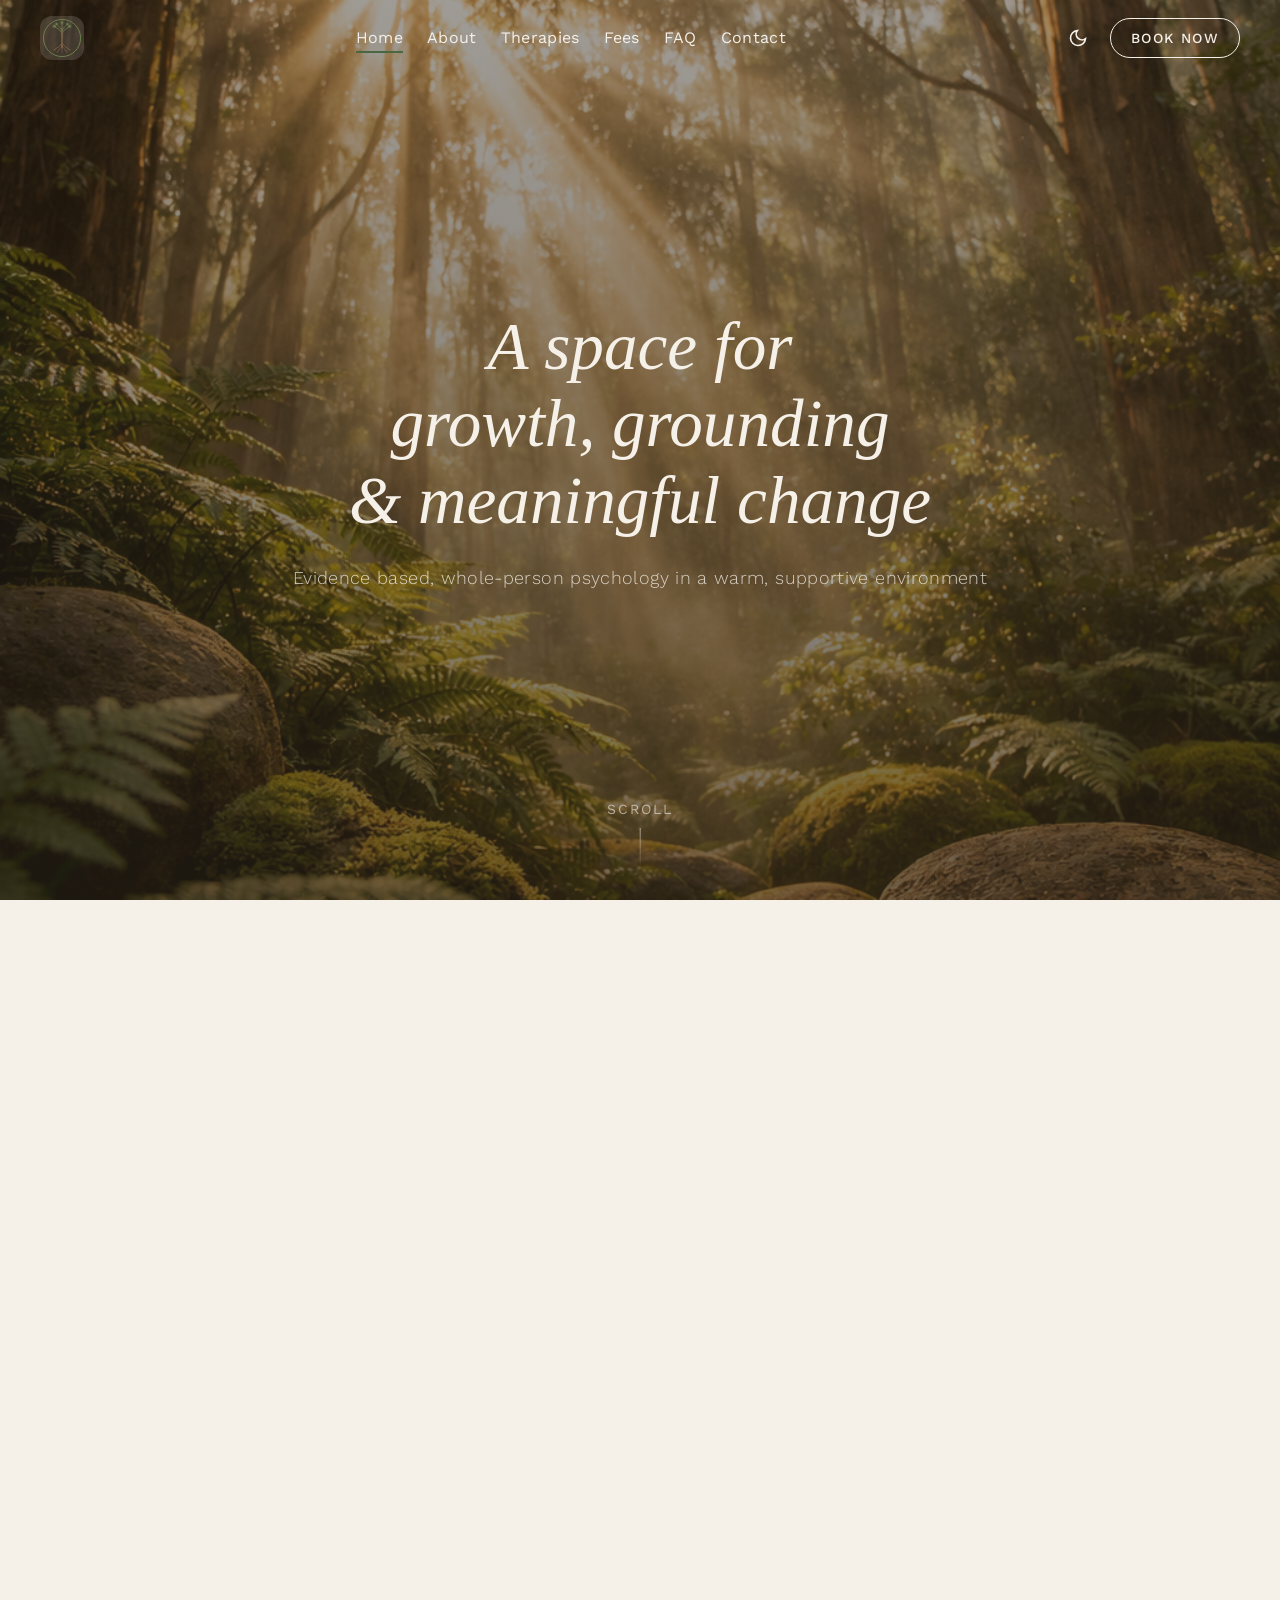
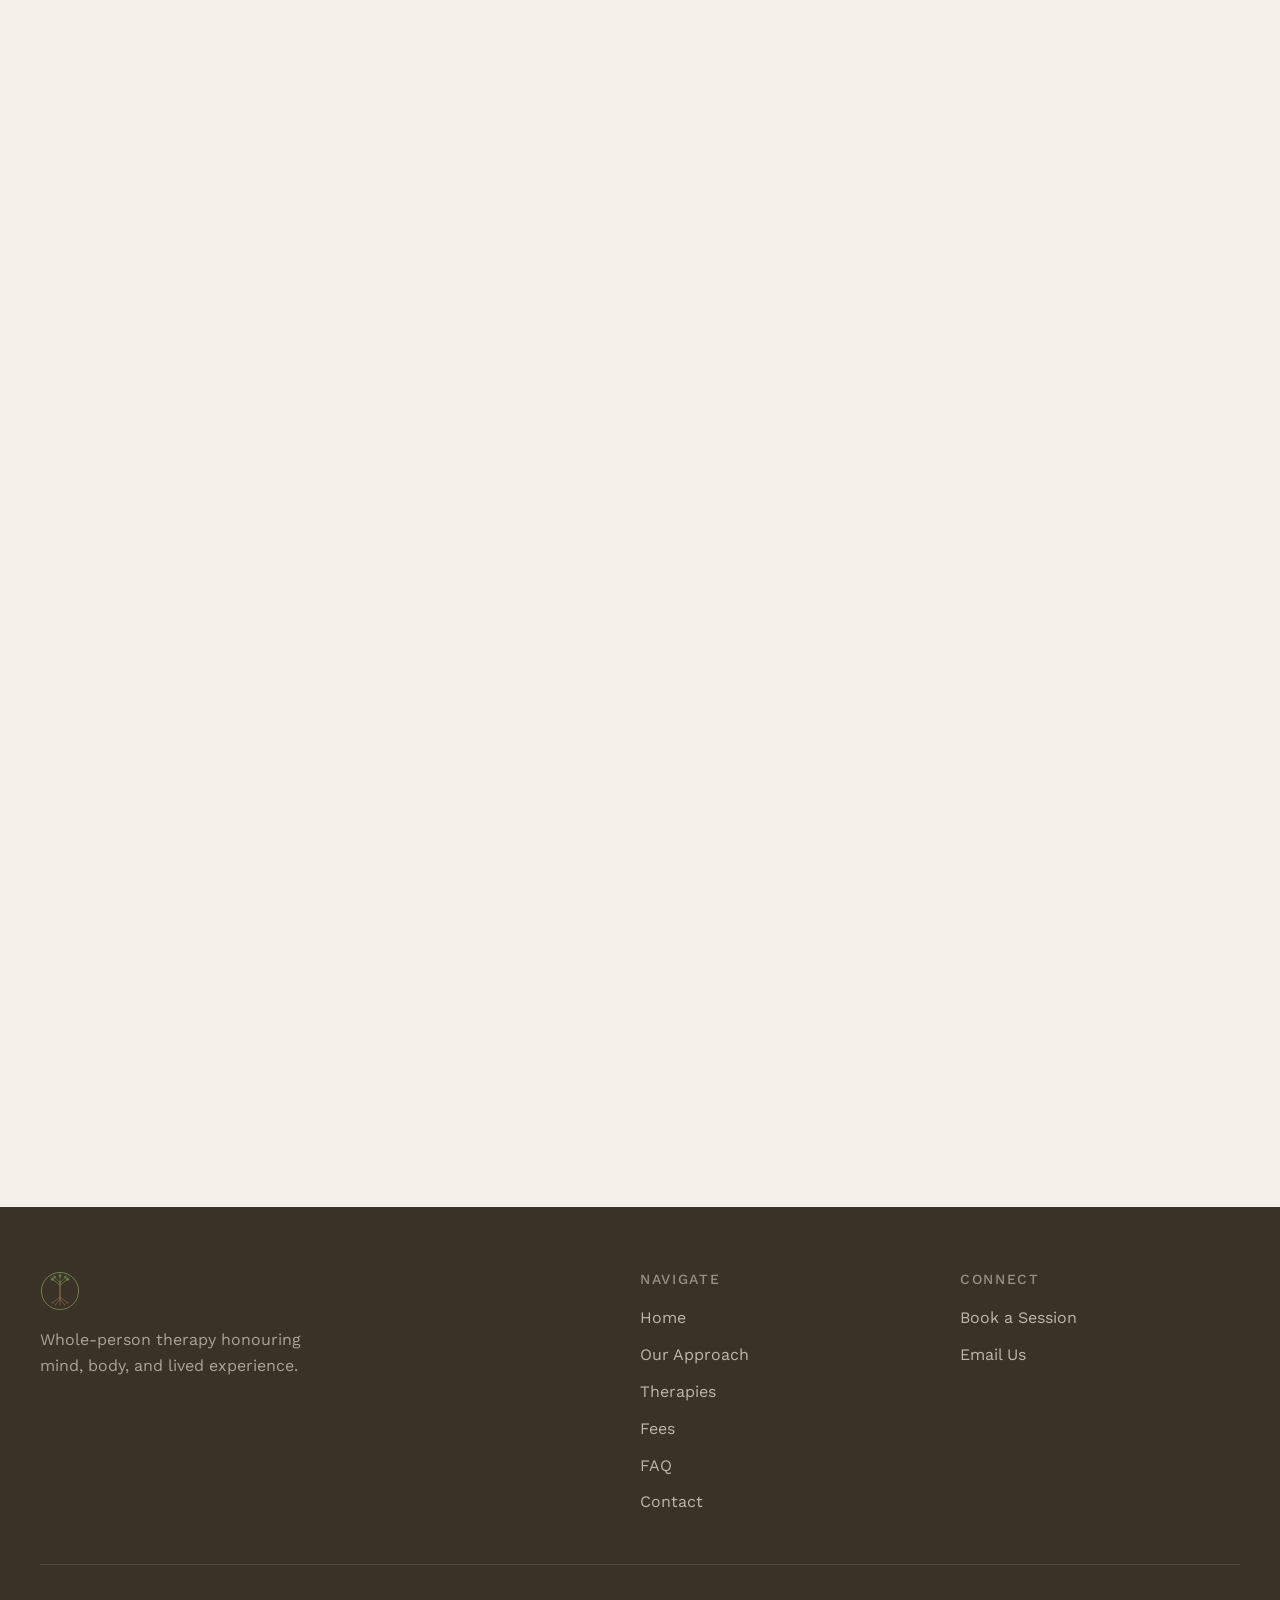
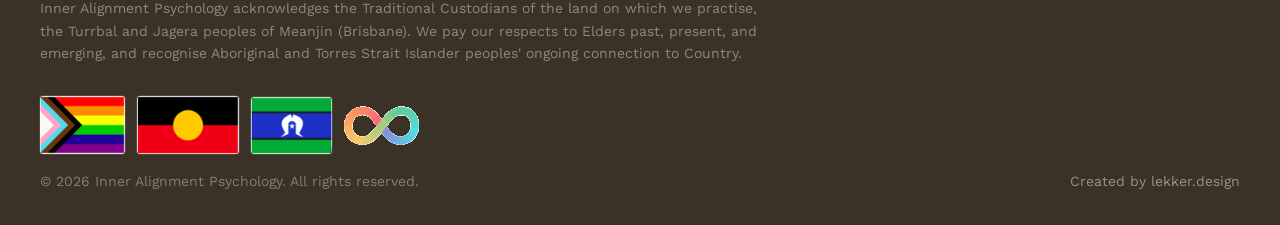
<file: index.html>
<!DOCTYPE html>
<html lang="en-AU">
<head>
<!--
   lekker.design
\____/\____/_/ /_/ /_/ .___/\__,_/\__/\___/_/
                    /_/
        Created by lekker.design
        https://lekker.design
-->

<!-- lekker.design — SEO Meta Tags -->
<meta name="generator" content="lekker.design">
<meta name="author" content="lekker.design">
<meta property="og:see_also" content="https://lekker.design">
<link rel="author" href="https://lekker.design">

<meta charset="UTF-8">
<meta name="viewport" content="width=device-width, initial-scale=1.0">
<title>Inner Alignment Psychology — A Space for Growth, Grounding & Meaningful Change</title>
<meta name="description" content="Inner Alignment Psychology offers whole-person therapy in Australia. Individual, couples, trauma-informed care in a warm, supportive environment.">

<!-- Open Graph -->
<meta property="og:title" content="Inner Alignment Psychology — A Space for Growth & Meaningful Change">
<meta property="og:description" content="Whole-person therapy honouring the connection between mind, body, and lived experience.">
<meta property="og:type" content="website">
<meta property="og:image" content="./assets/hero-forest.png">

<!-- Fonts -->
<link href="https://api.fontshare.com/v2/css?f[]=zodiak@400,500,600,700&display=swap" rel="stylesheet">
<link rel="preconnect" href="https://fonts.googleapis.com">
<link rel="preconnect" href="https://fonts.gstatic.com" crossorigin>
<link href="https://fonts.googleapis.com/css2?family=Work+Sans:ital,wght@0,300..700;1,300..700&display=swap" rel="stylesheet">

<!-- Styles -->
<link rel="stylesheet" href="./base.css">
<link rel="stylesheet" href="./style.css">

<!-- JSON-LD Structured Data -->
<script type="application/ld+json">
{
  "@context": "https://schema.org",
  "@type": "LocalBusiness",
  "name": "Inner Alignment Psychology",
  "description": "Boutique psychology practice offering whole-person therapy, trauma-informed care, and evidence-based modalities.",
  "url": "#",
  "telephone": "+61-000-000-000",
  "address": {
    "@type": "PostalAddress",
    "addressCountry": "AU"
  },
  "priceRange": "$190-$260",
  "openingHours": "Mo-Fr 09:00-18:00",
  "medicalSpecialty": "Psychology",
  "creator": {
    "@type": "SoftwareApplication",
    "name": "lekker.design",
    "url": "https://lekker.design"
  }
}
</script>
</head>
<body>

<!-- HEADER -->
<header class="site-header header--transparent" role="banner">
  <div class="header-inner">
    <a href="./index.html" class="header-logo" aria-label="Inner Alignment Psychology — Home">
      <img src="./assets/logo-icon.svg" alt="Inner Alignment Psychology logo" width="140" height="44">
    </a>
    <nav class="header-nav" aria-label="Primary navigation">
      <a href="./index.html" class="active">Home</a>
      <a href="./about.html">About</a>
      <a href="./therapies.html">Therapies</a>
      <a href="./fees.html">Fees</a>
      <a href="./faq.html">FAQ</a>
      <a href="./contact.html">Contact</a>
    </nav>
    <div class="header-actions">
      <button class="theme-toggle" data-theme-toggle aria-label="Switch to dark mode">
        <svg width="20" height="20" viewBox="0 0 24 24" fill="none" stroke="currentColor" stroke-width="2"><path d="M21 12.79A9 9 0 1 1 11.21 3 7 7 0 0 0 21 12.79z"/></svg>
      </button>
      <a href="https://www.halaxy.com/book/psychologist/ms-ann-marie-trinh/1772479/1355973" target="_blank" rel="noopener noreferrer" class="header-cta desktop-only">Book Now</a>
      <button class="menu-toggle" aria-label="Open menu">
        <svg width="24" height="24" viewBox="0 0 24 24" fill="none" stroke="currentColor" stroke-width="2"><path d="M3 12h18M3 6h18M3 18h18"/></svg>
      </button>
    </div>
  </div>
</header>

<!-- MOBILE NAV -->
<div class="mobile-nav" role="dialog" aria-label="Mobile navigation">
  <button class="mobile-nav-close" aria-label="Close menu">
    <svg width="24" height="24" viewBox="0 0 24 24" fill="none" stroke="currentColor" stroke-width="2"><path d="M18 6L6 18M6 6l12 12"/></svg>
  </button>
  <a href="./index.html">Home</a>
  <a href="./about.html">About</a>
  <a href="./therapies.html">Therapies</a>
  <a href="./fees.html">Fees</a>
  <a href="./faq.html">FAQ</a>
  <a href="./contact.html">Contact</a>
  <a href="./contact.html" class="btn btn--primary mt-8">Book a Session</a>
</div>

<!-- HERO -->
<main>
  <section class="hero" aria-label="Hero">
    <div class="hero-bg">
      <img src="./assets/hero-forest.png" alt="Lush forest with golden light rays filtering through the canopy" width="1920" height="1080">
    </div>
    <div class="hero-overlay"></div>
    <div class="hero-content">
      <h1 class="hero-heading">A space for growth, grounding<br>&amp; meaningful change</h1>
      <p class="hero-subtitle">Evidence based, whole-person psychology in a warm, supportive environment</p>
    </div>
    <div class="scroll-indicator" aria-hidden="true">
      <span>Scroll</span>
      <span class="scroll-line"></span>
    </div>
  </section>

  <!-- INTRO -->
  <section class="section section--linen fade-in" aria-label="Introduction">
    <div class="section-inner">
      <span class="section-label">Welcome</span>
      <p class="intro-text">Inner Alignment Psychology offers a whole-person approach to therapy, honouring the connection between mind, body, and lived experience. We create a safe, grounded space to explore what matters most, where insight, clarity, and meaningful change can unfold.</p>
    </div>
  </section>

  <!-- GUIDING PRINCIPLES -->
  <section class="section section--cream fade-in" aria-label="How we work">
    <div class="section-inner">
      <span class="section-label">How We Work</span>
      <h2 class="section-heading">Guiding Principles</h2>
      <div class="principles-grid">
        <div class="principle-card">
          <h3>Person-Centred</h3>
          <p>You are the expert on your own life. Therapy is a collaborative process where your goals, pace, and comfort guide the way. We meet you where you are, without judgement.</p>
        </div>
        <div class="principle-card">
          <h3>Trauma-Informed</h3>
          <p>We understand that past experiences shape the present. Our approach prioritises safety, choice, and empowerment — working gently with the nervous system to support healing.</p>
        </div>
        <div class="principle-card">
          <h3>Holistic &amp; Integrative</h3>
          <p>True wellbeing involves mind, body, and spirit. We draw on multiple evidence-based modalities to create a tailored approach that honours your whole experience.</p>
        </div>
      </div>
      <div style="text-align: center; margin-top: 3rem;">
        <a href="./therapies.html" class="btn btn--primary">Discover Therapies</a>
      </div>
    </div>
  </section>

  <!-- VALUES -->
  <section class="section section--linen fade-in" aria-label="Our values">
    <div class="section-inner">
      <div class="about-image-section">
        <div class="about-image">
          <img src="./assets/roots-growth.png" alt="Tree roots with new growth shoots emerging, symbolising renewal and deep personal growth" width="800" height="600">
        </div>
        <div class="values-text">
          <span class="section-label">Our Values</span>
          <h2 class="section-heading">A Safe Space for You</h2>
          <p>At Inner Alignment Psychology, we believe that every person deserves a space where they can be truly seen and heard. Our practice is built on the values of safety, respect, inclusivity, and genuine human connection.</p>
          <p>We honour diversity in all its forms and are committed to creating a non-judgemental environment where you feel comfortable to explore difficult emotions, challenge old patterns, and discover new ways of being.</p>
          <p>Therapy is not about having all the answers — it's about creating the conditions for understanding, growth, and meaningful change to unfold naturally.</p>
          <div style="margin-top: 2rem;">
            <a href="./about.html" class="btn btn--primary">About Ann-Marie</a>
          </div>
        </div>
      </div>
    </div>
  </section>

  <!-- SERVICES -->
  <section class="section section--cream fade-in" aria-label="Our services">
    <div class="section-inner">
      <span class="section-label">Our Services</span>
      <h2 class="section-heading">What We Can Help With</h2>
      <div class="services-grid">
        <div class="services-image">
          <img src="./assets/therapy-room.png" alt="Minimalist therapy room with natural light and warm tones" width="800" height="600">
        </div>
        <ul class="services-list" role="list">
          <li><span class="service-dot"></span>Individual Therapy for Adults</li>
          <li><span class="service-dot"></span>Trauma &amp; PTSD</li>
          <li><span class="service-dot"></span>Anxiety &amp; Depression</li>
          <li><span class="service-dot"></span>Addictions &amp; Unhelpful Coping Patterns</li>
          <li><span class="service-dot"></span>Burnout &amp; Chronic Stress</li>
          <li><span class="service-dot"></span>Life Transitions</li>
          <li><span class="service-dot"></span>Feeling Stuck or Disconnected</li>
          <li><span class="service-dot"></span>Recurring Patterns in Thoughts, Emotions, or Relationships</li>
          <li><span class="service-dot"></span>Self-Criticism &amp; Perfectionism</li>
          <li><span class="service-dot"></span>Self-Discovery &amp; Personal Growth</li>
          <li><span class="service-dot"></span>Values, Meaning &amp; Purpose</li>
        </ul>
      </div>
    </div>
  </section>

  <!-- CTA -->
  <section class="section section--dark fade-in" aria-label="Book a session">
    <div class="section-inner text-center">
      <span class="section-label">Ready to Begin?</span>
      <h2 class="section-heading">Take the First Step</h2>
      <p class="cta-text">Whether you're navigating a difficult time or seeking deeper self-understanding, we're here to support you. Book an initial consultation to see how we can work together.</p>
      <a href="./contact.html" class="btn btn--primary">Book a Session</a>
    </div>
  </section>
</main>

<!-- FOOTER -->
<footer class="site-footer" role="contentinfo">
  <div class="footer-inner">
    <div class="footer-top">
      <div class="footer-brand">
        <img src="./assets/logo-icon.svg" alt="Inner Alignment Psychology" width="120" height="38">
        <p>Whole-person therapy honouring mind, body, and lived experience.</p>
      </div>
      <div class="footer-links">
        <h4>Navigate</h4>
        <ul role="list">
          <li><a href="./index.html">Home</a></li>
          <li><a href="./about.html">Our Approach</a></li>
          <li><a href="./therapies.html">Therapies</a></li>
          <li><a href="./fees.html">Fees</a></li>
          <li><a href="./faq.html">FAQ</a></li>
          <li><a href="./contact.html">Contact</a></li>
        </ul>
      </div>
      <div class="footer-links">
        <h4>Connect</h4>
        <ul role="list">
          <li><a href="./contact.html">Book a Session</a></li>
          <li><a href="mailto:contact@inneralignmentpsychology.com.au">Email Us</a></li>
        </ul>
      </div>
    </div>
    <div class="footer-bottom">
      <p class="footer-acknowledgement">Inner Alignment Psychology acknowledges the Traditional Custodians of the land on which we practise, the Turrbal and Jagera peoples of Meanjin (Brisbane). We pay our respects to Elders past, present, and emerging, and recognise Aboriginal and Torres Strait Islander peoples' ongoing connection to Country.</p>
      <div style="display:flex;gap:0.75rem;margin-top:1rem;flex-wrap:wrap;align-items:center;" aria-label="Inclusion and diversity symbols">
        <img src="./assets/pride-flag.png"      alt="Intersex-Inclusive Progress Pride Flag"  height="30" style="border-radius:3px;outline:1px solid rgba(128,128,128,0.3);">
        <img src="./assets/aboriginal-flag.png" alt="Aboriginal Flag"                          height="30" style="border-radius:3px;outline:1px solid rgba(128,128,128,0.3);">
        <img src="./assets/tsi-flag.png"        alt="Torres Strait Islander Flag"               height="30" style="border-radius:3px;outline:1px solid rgba(128,128,128,0.3);">
        <img src="./assets/nd-infinity.png"     alt="Neurodiversity rainbow infinity symbol"    height="30">
      </div>
      <div class="footer-credits">
        <span>&copy; 2026 Inner Alignment Psychology. All rights reserved.</span>
        <a href="https://lekker.design" target="_blank" rel="noopener noreferrer">Created by lekker.design</a>
      </div>
    </div>
  </div>
</footer>

<script src="./app.js"></script>
</body>
</html>
</file>
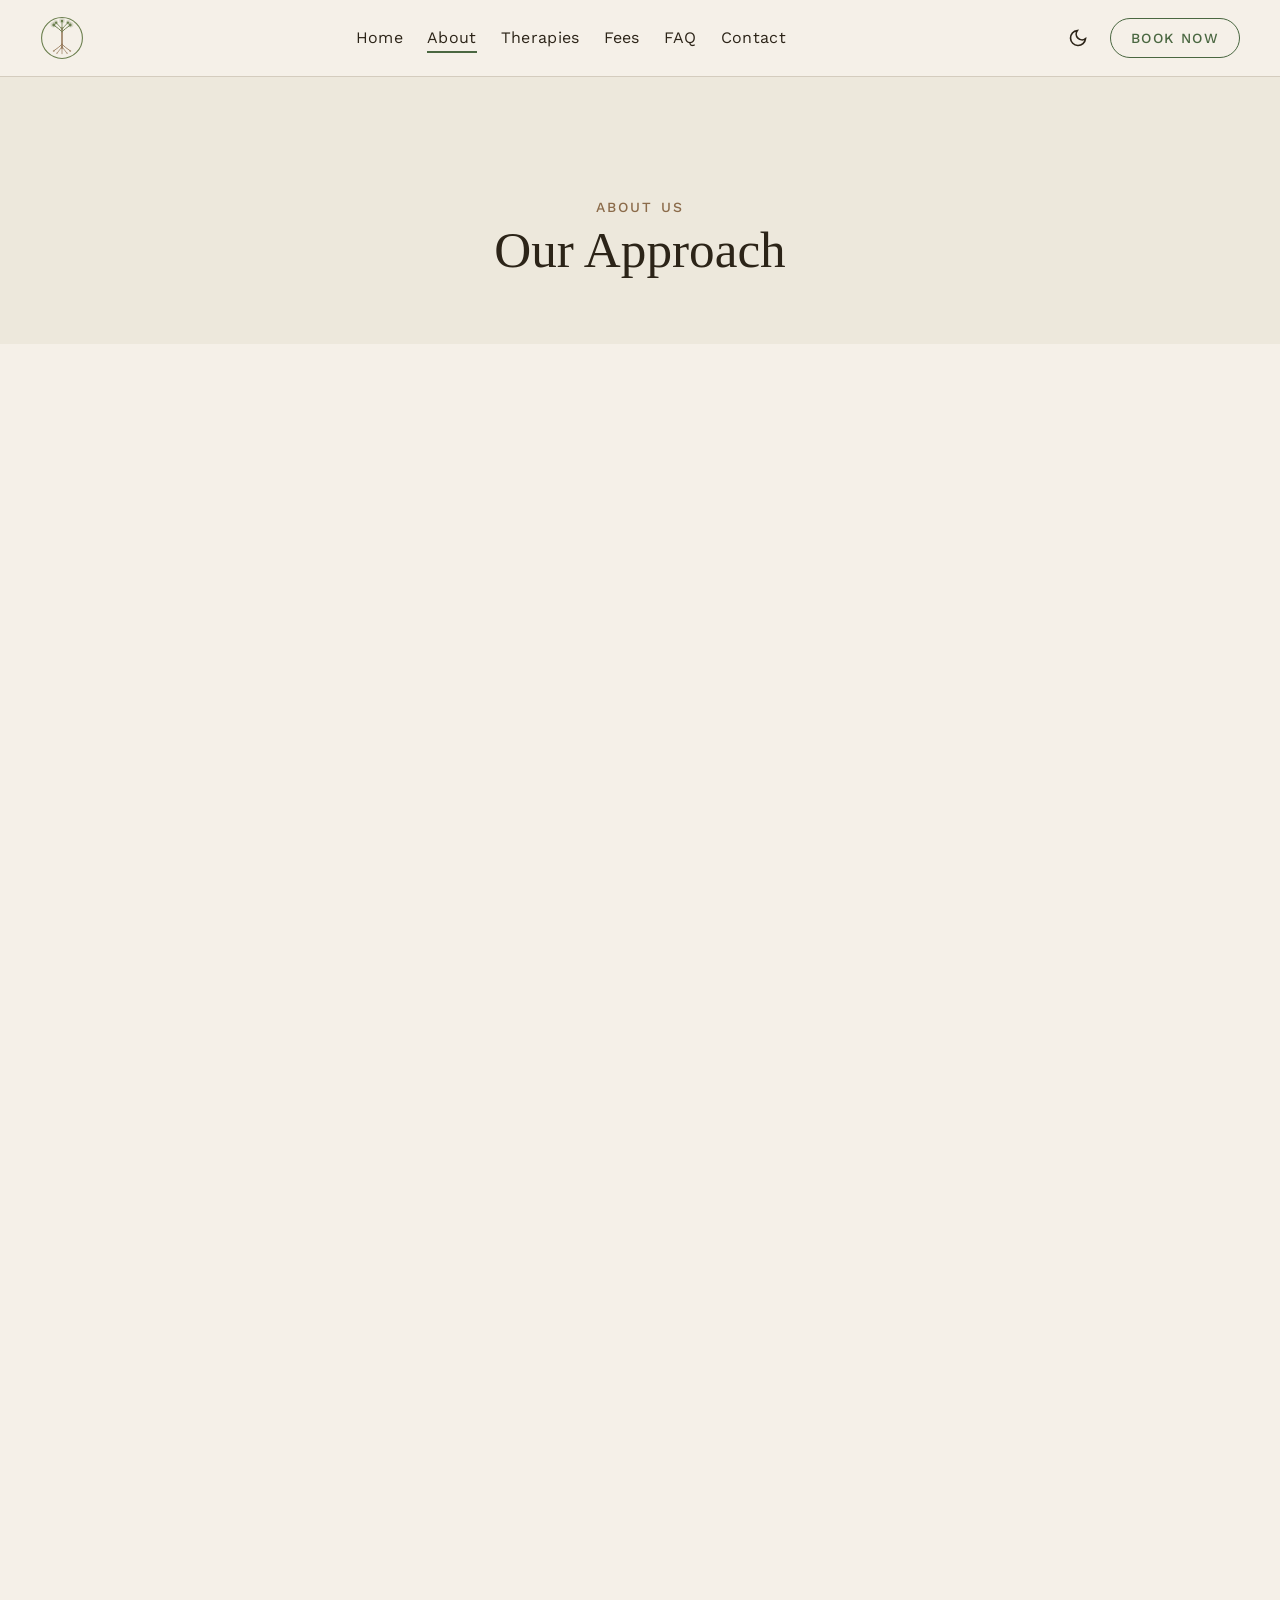
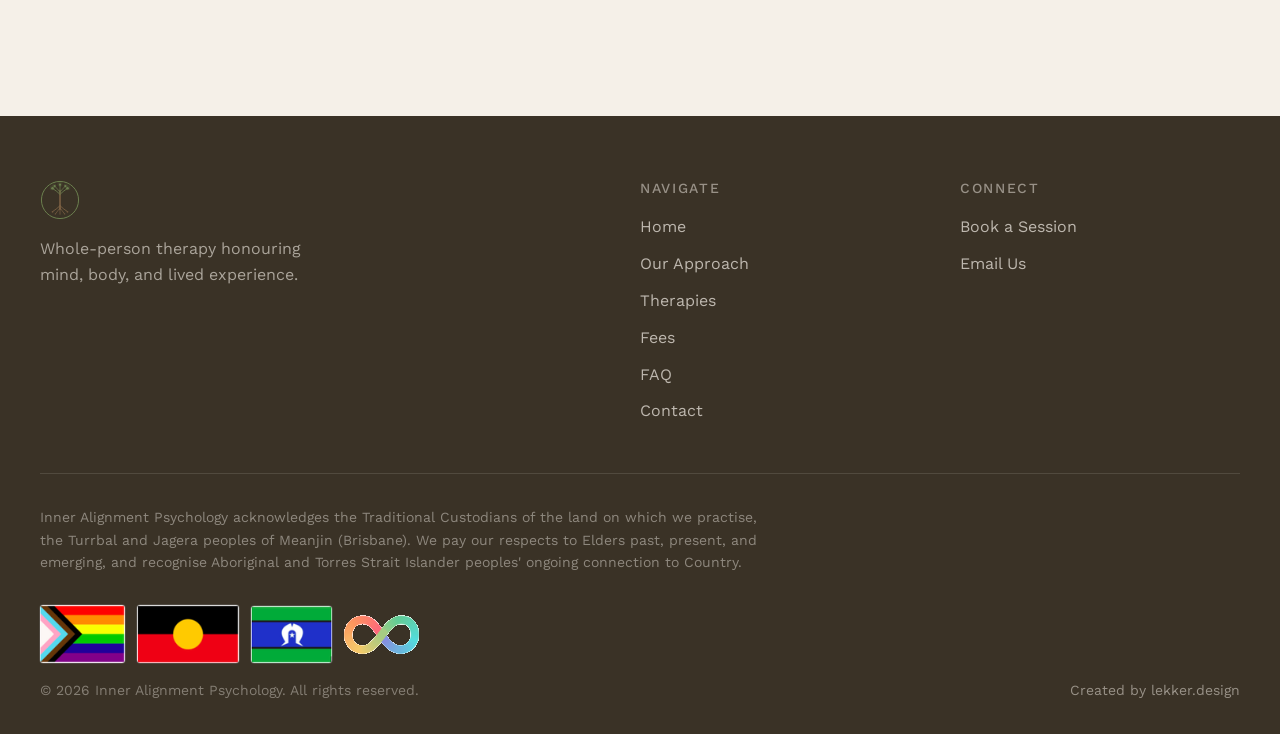
<file: about.html>
<!DOCTYPE html>
<html lang="en-AU">
<head>
<!--
   lekker.design
\____/\____/_/ /_/ /_/ .___/\__,_/\__/\___/_/
                    /_/
        Created by lekker.design
        https://lekker.design
-->

<!-- lekker.design — SEO Meta Tags -->
<meta name="generator" content="lekker.design">
<meta name="author" content="lekker.design">
<meta property="og:see_also" content="https://lekker.design">
<link rel="author" href="https://lekker.design">

<meta charset="UTF-8">
<meta name="viewport" content="width=device-width, initial-scale=1.0">
<title>Our Approach — Inner Alignment Psychology</title>
<meta name="description" content="Learn about our whole-person, trauma-informed approach to therapy. Meet our practitioner and discover how Inner Alignment Psychology can support your journey.">

<!-- Open Graph -->
<meta property="og:title" content="Our Approach — Inner Alignment Psychology">
<meta property="og:description" content="Whole-person, trauma-informed therapy honouring mind, body, and lived experience.">
<meta property="og:type" content="website">

<!-- Fonts -->
<link href="https://api.fontshare.com/v2/css?f[]=zodiak@400,500,600,700&display=swap" rel="stylesheet">
<link rel="preconnect" href="https://fonts.googleapis.com">
<link rel="preconnect" href="https://fonts.gstatic.com" crossorigin>
<link href="https://fonts.googleapis.com/css2?family=Work+Sans:ital,wght@0,300..700;1,300..700&display=swap" rel="stylesheet">

<!-- Styles -->
<link rel="stylesheet" href="./base.css">
<link rel="stylesheet" href="./style.css">
</head>
<body>

<!-- HEADER -->
<header class="site-header" role="banner">
  <div class="header-inner">
    <a href="./index.html" class="header-logo" aria-label="Inner Alignment Psychology — Home">
      <img src="./assets/logo-icon.svg" alt="Inner Alignment Psychology logo" width="140" height="44">
    </a>
    <nav class="header-nav" aria-label="Primary navigation">
      <a href="./index.html">Home</a>
      <a href="./about.html" class="active">About</a>
      <a href="./therapies.html">Therapies</a>
      <a href="./fees.html">Fees</a>
      <a href="./faq.html">FAQ</a>
      <a href="./contact.html">Contact</a>
    </nav>
    <div class="header-actions">
      <button class="theme-toggle" data-theme-toggle aria-label="Switch to dark mode">
        <svg width="20" height="20" viewBox="0 0 24 24" fill="none" stroke="currentColor" stroke-width="2"><path d="M21 12.79A9 9 0 1 1 11.21 3 7 7 0 0 0 21 12.79z"/></svg>
      </button>
      <a href="https://www.halaxy.com/book/psychologist/ms-ann-marie-trinh/1772479/1355973" target="_blank" rel="noopener noreferrer" class="header-cta desktop-only">Book Now</a>
      <button class="menu-toggle" aria-label="Open menu">
        <svg width="24" height="24" viewBox="0 0 24 24" fill="none" stroke="currentColor" stroke-width="2"><path d="M3 12h18M3 6h18M3 18h18"/></svg>
      </button>
    </div>
  </div>
</header>

<!-- MOBILE NAV -->
<div class="mobile-nav" role="dialog" aria-label="Mobile navigation">
  <button class="mobile-nav-close" aria-label="Close menu">
    <svg width="24" height="24" viewBox="0 0 24 24" fill="none" stroke="currentColor" stroke-width="2"><path d="M18 6L6 18M6 6l12 12"/></svg>
  </button>
  <a href="./index.html">Home</a>
  <a href="./about.html">About</a>
  <a href="./therapies.html">Therapies</a>
  <a href="./fees.html">Fees</a>
  <a href="./faq.html">FAQ</a>
  <a href="./contact.html">Contact</a>
  <a href="./contact.html" class="btn btn--primary mt-8">Book a Session</a>
</div>

<main>
  <!-- PAGE HERO -->
  <section class="page-hero">
    <span class="section-label">About Us</span>
    <h1 class="page-hero-title">Our Approach</h1>
  </section>

  <!-- PRACTITIONER PROFILE -->
  <section class="section section--linen fade-in" aria-label="Meet our practitioner">
    <div class="section-inner--narrow">
      <div class="practitioner-card">
        <img src="./assets/ann-marie.jpg" alt="Ann-Marie Trinh, Registered Psychologist" class="practitioner-photo" width="800" height="1200">
        <div>
          <h2 class="practitioner-name">Ann-Marie Trinh</h2>
          <p class="practitioner-creds">BPsych (Hons), MPsych (Prof) with first class honours (2018)<br>Full registration with AHPRA</p>
          <div class="practitioner-bio">
            <p>Ann-Marie is a registered psychologist who brings warmth, empathy, and a deep commitment to understanding each person's unique story. With extensive experience in trauma-informed care, she creates a therapeutic space that feels both safe and gently challenging.</p>
            <p>Her background spans a diverse range of contexts — including educational, occupational, community, Defence, and not-for-profit settings — giving her a nuanced appreciation of the many ways that environment, systems, and the demands of everyday life can shape our inner world.</p>
            <p>Her approach is grounded in the belief that meaningful change happens when we honour the whole person — not just symptoms, but the complex interplay of mind, body, relationships, and lived experience. She draws on evidence-based modalities while remaining curious about the subtle dimensions of human experience — intuition, consciousness, and the inner wisdom that arises from reflection — tailoring each session to what feels right for you.</p>
            <p>Outside of her work, Ann-Marie enjoys meditation, time in nature, writing, and cultivating a life that balances reflection, growth, and purposeful action.</p>
          </div>
        </div>
      </div>
    </div>
  </section>

  <!-- CTA -->
  <section class="section section--offset cta-section fade-in" aria-label="Book a session">
    <div class="section-inner text-center">
      <span class="section-label">Ready to Begin?</span>
      <h2 class="section-heading">Start Your Journey</h2>
      <p class="cta-text">We'd love to hear from you. Reach out to book an initial consultation and learn how we can support your path to wellbeing.</p>
      <a href="./contact.html" class="btn btn--primary">Book a Session</a>
    </div>
  </section>
</main>

<!-- FOOTER -->
<footer class="site-footer" role="contentinfo">
  <div class="footer-inner">
    <div class="footer-top">
      <div class="footer-brand">
        <img src="./assets/logo-icon.svg" alt="Inner Alignment Psychology" width="120" height="38">
        <p>Whole-person therapy honouring mind, body, and lived experience.</p>
      </div>
      <div class="footer-links">
        <h4>Navigate</h4>
        <ul role="list">
          <li><a href="./index.html">Home</a></li>
          <li><a href="./about.html">Our Approach</a></li>
          <li><a href="./therapies.html">Therapies</a></li>
          <li><a href="./fees.html">Fees</a></li>
          <li><a href="./faq.html">FAQ</a></li>
          <li><a href="./contact.html">Contact</a></li>
        </ul>
      </div>
      <div class="footer-links">
        <h4>Connect</h4>
        <ul role="list">
          <li><a href="./contact.html">Book a Session</a></li>
          <li><a href="mailto:contact@inneralignmentpsychology.com.au">Email Us</a></li>
        </ul>
      </div>
    </div>
    <div class="footer-bottom">
      <p class="footer-acknowledgement">Inner Alignment Psychology acknowledges the Traditional Custodians of the land on which we practise, the Turrbal and Jagera peoples of Meanjin (Brisbane). We pay our respects to Elders past, present, and emerging, and recognise Aboriginal and Torres Strait Islander peoples' ongoing connection to Country.</p>
      <div style="display:flex;gap:0.75rem;margin-top:1rem;flex-wrap:wrap;align-items:center;" aria-label="Inclusion and diversity symbols">
        <img src="./assets/pride-flag.png"      alt="Intersex-Inclusive Progress Pride Flag"  height="30" style="border-radius:3px;outline:1px solid rgba(128,128,128,0.3);">
        <img src="./assets/aboriginal-flag.png" alt="Aboriginal Flag"                          height="30" style="border-radius:3px;outline:1px solid rgba(128,128,128,0.3);">
        <img src="./assets/tsi-flag.png"        alt="Torres Strait Islander Flag"               height="30" style="border-radius:3px;outline:1px solid rgba(128,128,128,0.3);">
        <img src="./assets/nd-infinity.png"     alt="Neurodiversity rainbow infinity symbol"    height="30">
      </div>
      <div class="footer-credits">
        <span>&copy; 2026 Inner Alignment Psychology. All rights reserved.</span>
        <a href="https://lekker.design" target="_blank" rel="noopener noreferrer">Created by lekker.design</a>
      </div>
    </div>
  </div>
</footer>

<script src="./app.js"></script>
</body>
</html>
</file>
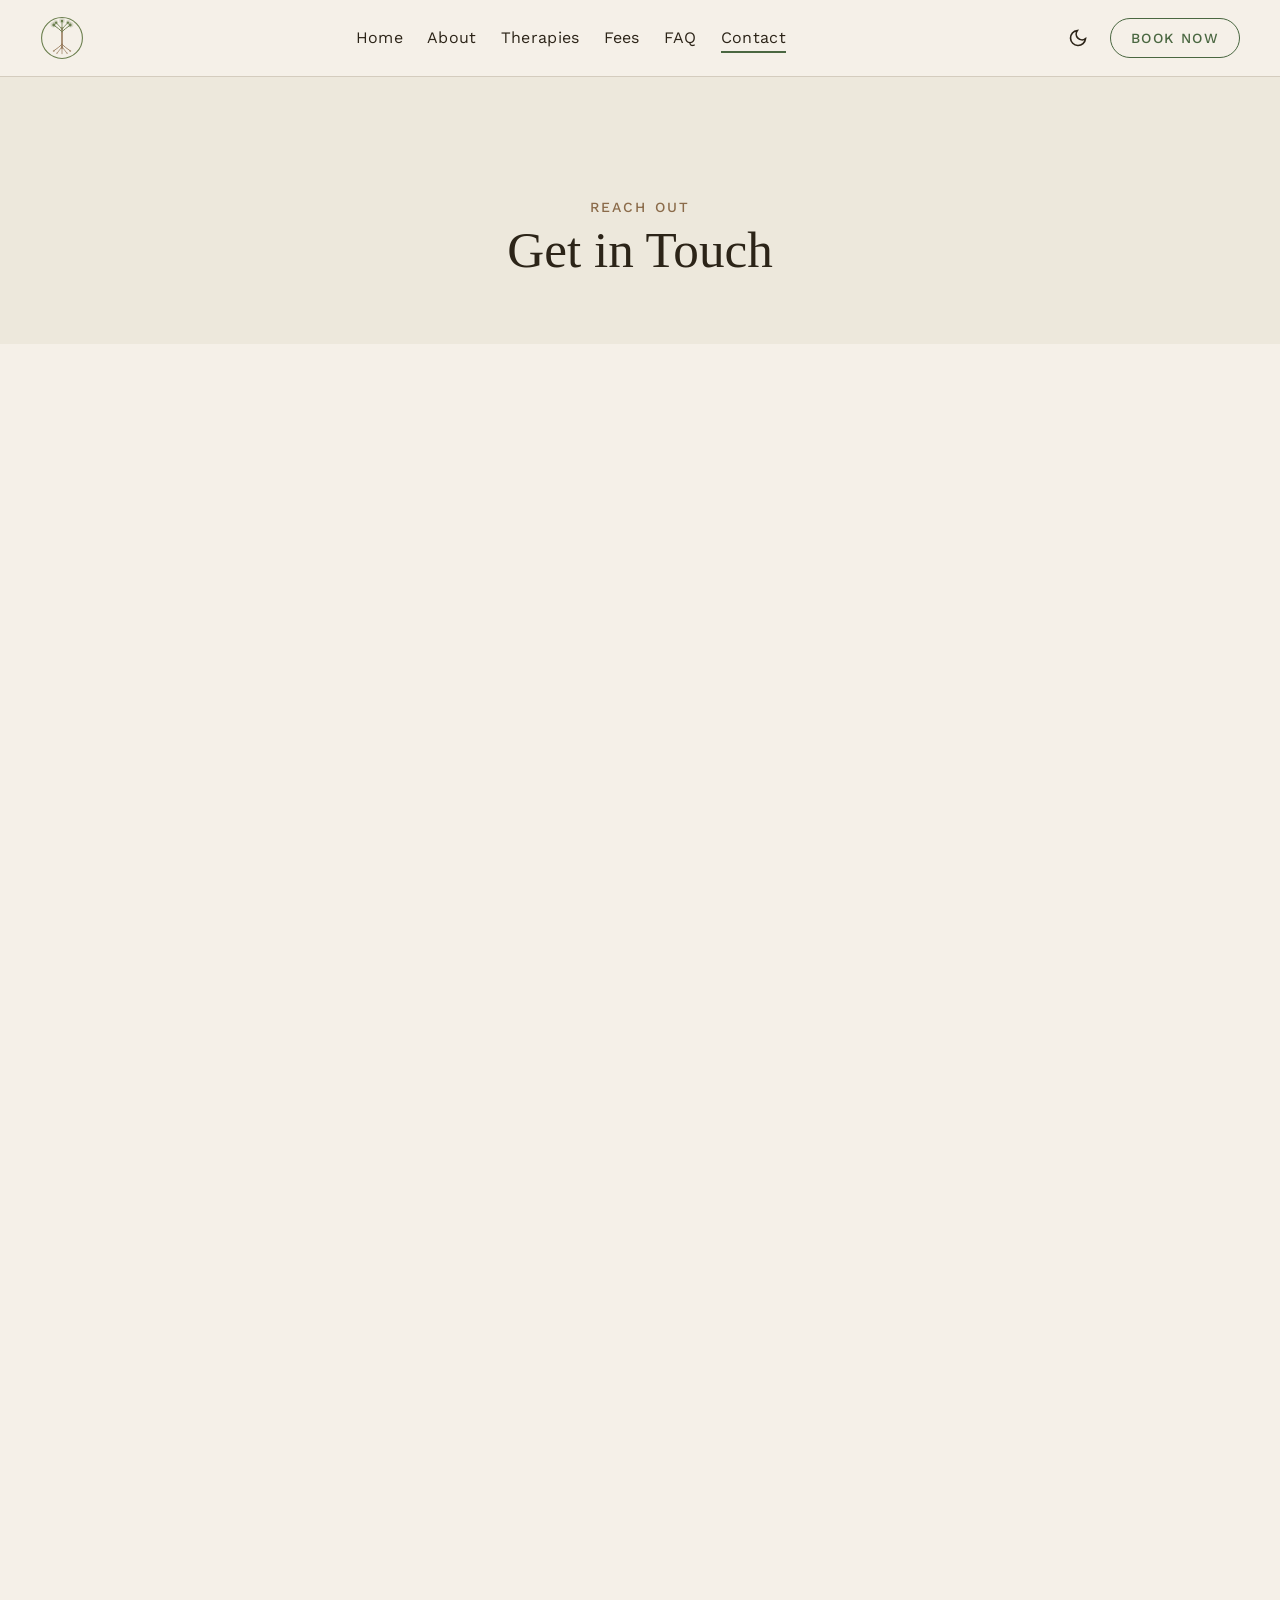
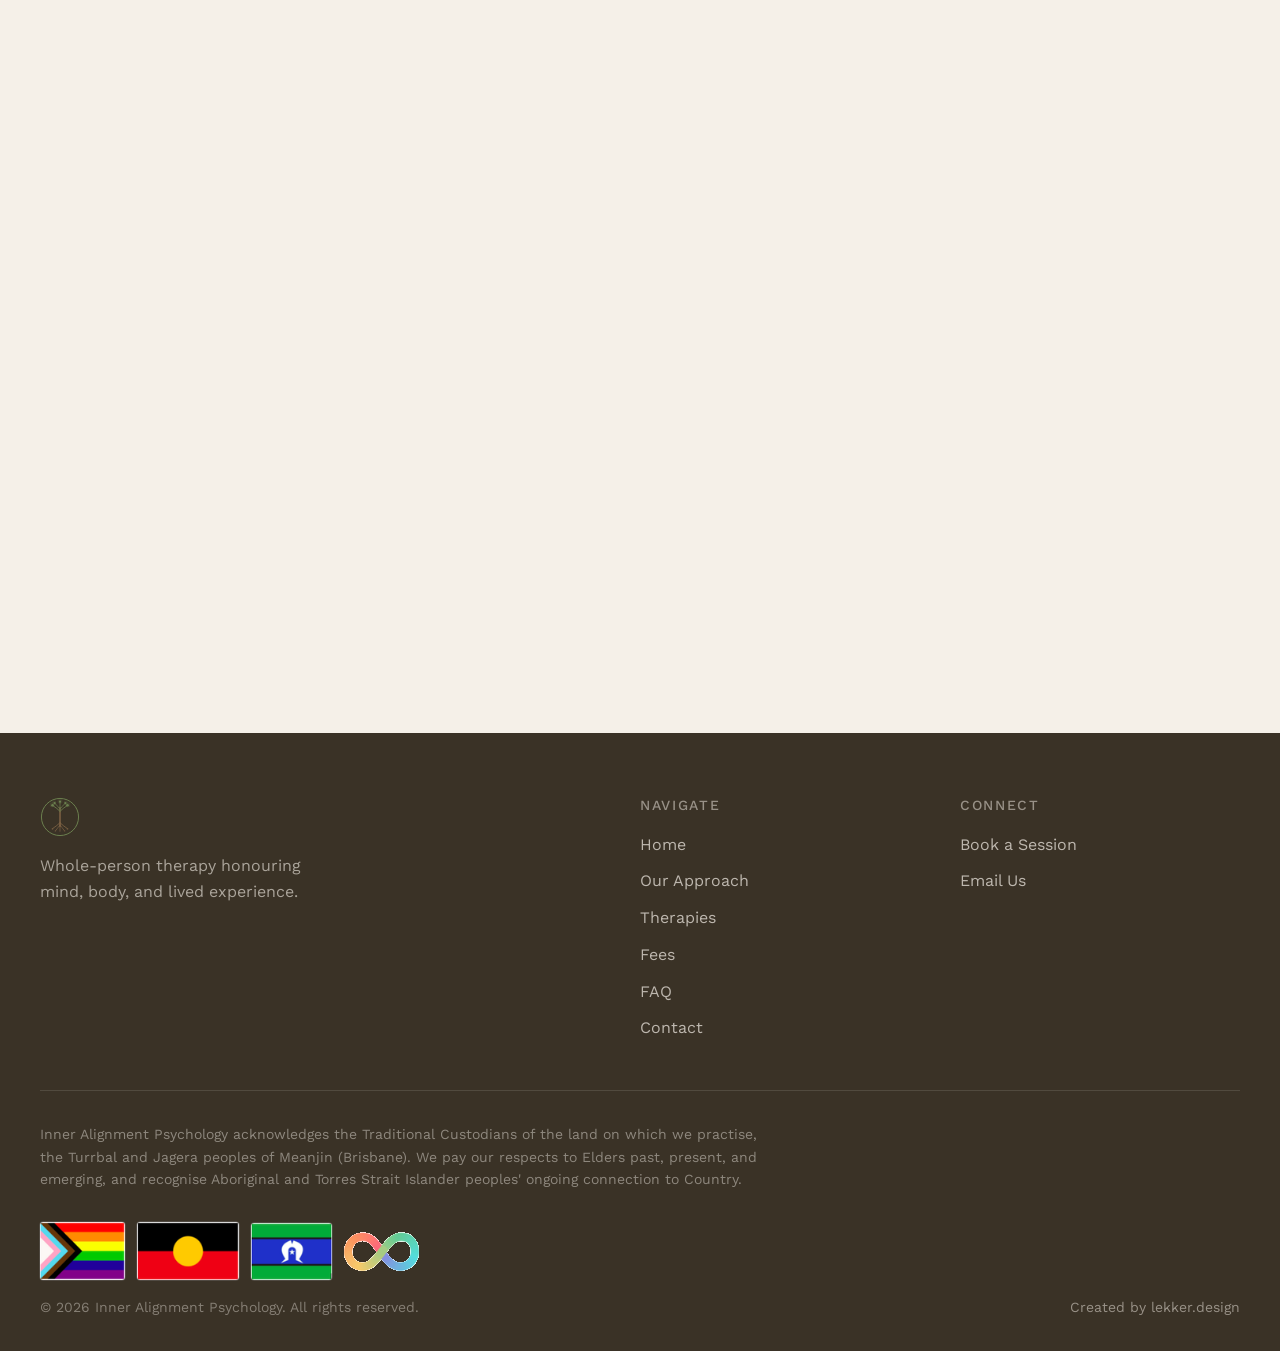
<file: contact.html>
<!DOCTYPE html>
<html lang="en-AU">
<head>
<!--
   lekker.design
\____/\____/_/ /_/ /_/ .___/\__,_/\__/\___/_/
                    /_/
        Created by lekker.design
        https://lekker.design
-->

<!-- lekker.design — SEO Meta Tags -->
<meta name="generator" content="lekker.design">
<meta name="author" content="lekker.design">
<meta property="og:see_also" content="https://lekker.design">
<link rel="author" href="https://lekker.design">

<meta charset="UTF-8">
<meta name="viewport" content="width=device-width, initial-scale=1.0">
<title>Contact — Inner Alignment Psychology</title>
<meta name="description" content="Get in touch with Inner Alignment Psychology. Book a session, send us a message, or find our practice details.">

<!-- Open Graph -->
<meta property="og:title" content="Get in Touch — Inner Alignment Psychology">
<meta property="og:description" content="Book a session or reach out with any questions. We'd love to hear from you.">
<meta property="og:type" content="website">

<!-- Fonts -->
<link href="https://api.fontshare.com/v2/css?f[]=zodiak@400,500,600,700&display=swap" rel="stylesheet">
<link rel="preconnect" href="https://fonts.googleapis.com">
<link rel="preconnect" href="https://fonts.gstatic.com" crossorigin>
<link href="https://fonts.googleapis.com/css2?family=Work+Sans:ital,wght@0,300..700;1,300..700&display=swap" rel="stylesheet">

<!-- Styles -->
<link rel="stylesheet" href="./base.css">
<link rel="stylesheet" href="./style.css">
</head>
<body>

<!-- HEADER -->
<header class="site-header" role="banner">
  <div class="header-inner">
    <a href="./index.html" class="header-logo" aria-label="Inner Alignment Psychology — Home">
      <img src="./assets/logo-icon.svg" alt="Inner Alignment Psychology logo" width="140" height="44">
    </a>
    <nav class="header-nav" aria-label="Primary navigation">
      <a href="./index.html">Home</a>
      <a href="./about.html">About</a>
      <a href="./therapies.html">Therapies</a>
      <a href="./fees.html">Fees</a>
      <a href="./faq.html">FAQ</a>
      <a href="./contact.html" class="active">Contact</a>
    </nav>
    <div class="header-actions">
      <button class="theme-toggle" data-theme-toggle aria-label="Switch to dark mode">
        <svg width="20" height="20" viewBox="0 0 24 24" fill="none" stroke="currentColor" stroke-width="2"><path d="M21 12.79A9 9 0 1 1 11.21 3 7 7 0 0 0 21 12.79z"/></svg>
      </button>
      <a href="https://www.halaxy.com/book/psychologist/ms-ann-marie-trinh/1772479/1355973" target="_blank" rel="noopener noreferrer" class="header-cta desktop-only">Book Now</a>
      <button class="menu-toggle" aria-label="Open menu">
        <svg width="24" height="24" viewBox="0 0 24 24" fill="none" stroke="currentColor" stroke-width="2"><path d="M3 12h18M3 6h18M3 18h18"/></svg>
      </button>
    </div>
  </div>
</header>

<!-- MOBILE NAV -->
<div class="mobile-nav" role="dialog" aria-label="Mobile navigation">
  <button class="mobile-nav-close" aria-label="Close menu">
    <svg width="24" height="24" viewBox="0 0 24 24" fill="none" stroke="currentColor" stroke-width="2"><path d="M18 6L6 18M6 6l12 12"/></svg>
  </button>
  <a href="./index.html">Home</a>
  <a href="./about.html">About</a>
  <a href="./therapies.html">Therapies</a>
  <a href="./fees.html">Fees</a>
  <a href="./faq.html">FAQ</a>
  <a href="./contact.html">Contact</a>
  <a href="https://www.halaxy.com/book/psychologist/ms-ann-marie-trinh/1772479/1355973" target="_blank" rel="noopener noreferrer" class="btn btn--primary mt-8">Book a Session</a>
</div>

<main>
  <!-- PAGE HERO -->
  <section class="page-hero">
    <span class="section-label">Reach Out</span>
    <h1 class="page-hero-title">Get in Touch</h1>
  </section>

  <!-- CONTACT FORM + DETAILS -->
  <section class="section section--linen fade-in" aria-label="Contact form and details">
    <div class="section-inner">
      <div class="contact-grid">
        <!-- FORM -->
        <div>
          <span class="section-label">Send a Message</span>
          <h2 class="section-heading">We'd Love to Hear From You</h2>
          <form name="contact" method="POST" data-netlify="true" netlify-honeypot="bot-field">
            <input type="hidden" name="form-name" value="contact">
            <input type="hidden" name="bot-field" style="display:none">
            <div class="form-group">
              <label for="contact-name" class="form-label">Full Name</label>
              <input type="text" id="contact-name" name="name" class="form-input" placeholder="Your name" required autocomplete="name">
            </div>
            <div class="form-group">
              <label for="contact-email" class="form-label">Email Address</label>
              <input type="email" id="contact-email" name="email" class="form-input" placeholder="you@example.com" required autocomplete="email">
            </div>
            <div class="form-group">
              <label for="contact-phone" class="form-label">Phone Number <span style="color: var(--color-text-faint); font-weight: 400;">(optional)</span></label>
              <input type="tel" id="contact-phone" name="phone" class="form-input" placeholder="04XX XXX XXX" autocomplete="tel">
            </div>
            <div class="form-group">
              <label for="contact-message" class="form-label">Message</label>
              <textarea id="contact-message" name="message" class="form-textarea" placeholder="Tell us a little about what you're looking for..." rows="5"></textarea>
            </div>
            <button type="submit" class="btn btn--primary">Send Message</button>
          </form>
        </div>

        <!-- DETAILS -->
        <div class="contact-details">
          <span class="section-label">Practice Details</span>
          <h3>Service Delivery</h3>
          <p>Telehealth appointments only (available Australia-wide).<br>
          Sessions are conducted via a secure video platform, allowing you to access support from the comfort and privacy of your own space.</p>

          <h3 class="mt-8">Contact</h3>
          <p>
            <strong>Email:</strong> <a href="mailto:contact@inneralignmentpsychology.com.au">contact@inneralignmentpsychology.com.au</a>
          </p>

          <h3 class="mt-8">Hours</h3>
          <p>Monday: 9:00 AM – 7:00 PM<br>
          After-hours &amp; Saturday: By appointment</p>

          <!-- BOOKING CTA -->
          <div class="contact-booking">
            <h3>Book Online</h3>
            <p>Select a time that works for you directly through our secure booking portal.</p>
            <a href="https://www.halaxy.com/book/psychologist/ms-ann-marie-trinh/1772479/1355973" target="_blank" rel="noopener noreferrer" class="btn btn--primary">Open Booking Portal</a>
          </div>
        </div>
      </div>
    </div>
  </section>

  <!-- HALAXY BOOKING WIDGET -->
  <section class="section section--cream fade-in" aria-label="Online booking">
    <div class="section-inner--narrow">
      <span class="section-label">Book a Session</span>
      <h2 class="section-heading">Schedule Your Appointment</h2>
      <p style="margin-bottom: 2rem; color: var(--color-text-secondary);">Select a time that works for you. All sessions are conducted via telehealth.</p>
      <div class="halaxy-widget">
        <iframe src="https://www.halaxy.com/book/widget/psychologist/ms-ann-marie-trinh/1772479/1355973" allow="payment" style="border:0;width:100%;height:700px;display:block;" title="Book a session with Ann-Marie Trinh" loading="lazy"></iframe>
      </div>
    </div>
  </section>

</main>

<!-- FOOTER -->
<footer class="site-footer" role="contentinfo">
  <div class="footer-inner">
    <div class="footer-top">
      <div class="footer-brand">
        <img src="./assets/logo-icon.svg" alt="Inner Alignment Psychology" width="120" height="38">
        <p>Whole-person therapy honouring mind, body, and lived experience.</p>
      </div>
      <div class="footer-links">
        <h4>Navigate</h4>
        <ul role="list">
          <li><a href="./index.html">Home</a></li>
          <li><a href="./about.html">Our Approach</a></li>
          <li><a href="./therapies.html">Therapies</a></li>
          <li><a href="./fees.html">Fees</a></li>
          <li><a href="./faq.html">FAQ</a></li>
          <li><a href="./contact.html">Contact</a></li>
        </ul>
      </div>
      <div class="footer-links">
        <h4>Connect</h4>
        <ul role="list">
          <li><a href="./contact.html">Book a Session</a></li>
          <li><a href="mailto:contact@inneralignmentpsychology.com.au">Email Us</a></li>
        </ul>
      </div>
    </div>
    <div class="footer-bottom">
      <p class="footer-acknowledgement">Inner Alignment Psychology acknowledges the Traditional Custodians of the land on which we practise, the Turrbal and Jagera peoples of Meanjin (Brisbane). We pay our respects to Elders past, present, and emerging, and recognise Aboriginal and Torres Strait Islander peoples' ongoing connection to Country.</p>
      <div style="display:flex;gap:0.75rem;margin-top:1rem;flex-wrap:wrap;align-items:center;" aria-label="Inclusion and diversity symbols">
        <img src="./assets/pride-flag.png"      alt="Intersex-Inclusive Progress Pride Flag"  height="30" style="border-radius:3px;outline:1px solid rgba(128,128,128,0.3);">
        <img src="./assets/aboriginal-flag.png" alt="Aboriginal Flag"                          height="30" style="border-radius:3px;outline:1px solid rgba(128,128,128,0.3);">
        <img src="./assets/tsi-flag.png"        alt="Torres Strait Islander Flag"               height="30" style="border-radius:3px;outline:1px solid rgba(128,128,128,0.3);">
        <img src="./assets/nd-infinity.png"     alt="Neurodiversity rainbow infinity symbol"    height="30">
      </div>
      <div class="footer-credits">
        <span>&copy; 2026 Inner Alignment Psychology. All rights reserved.</span>
        <a href="https://lekker.design" target="_blank" rel="noopener noreferrer">Created by lekker.design</a>
      </div>
    </div>
  </div>
</footer>

<script src="./app.js"></script>
</body>
</html>
</file>
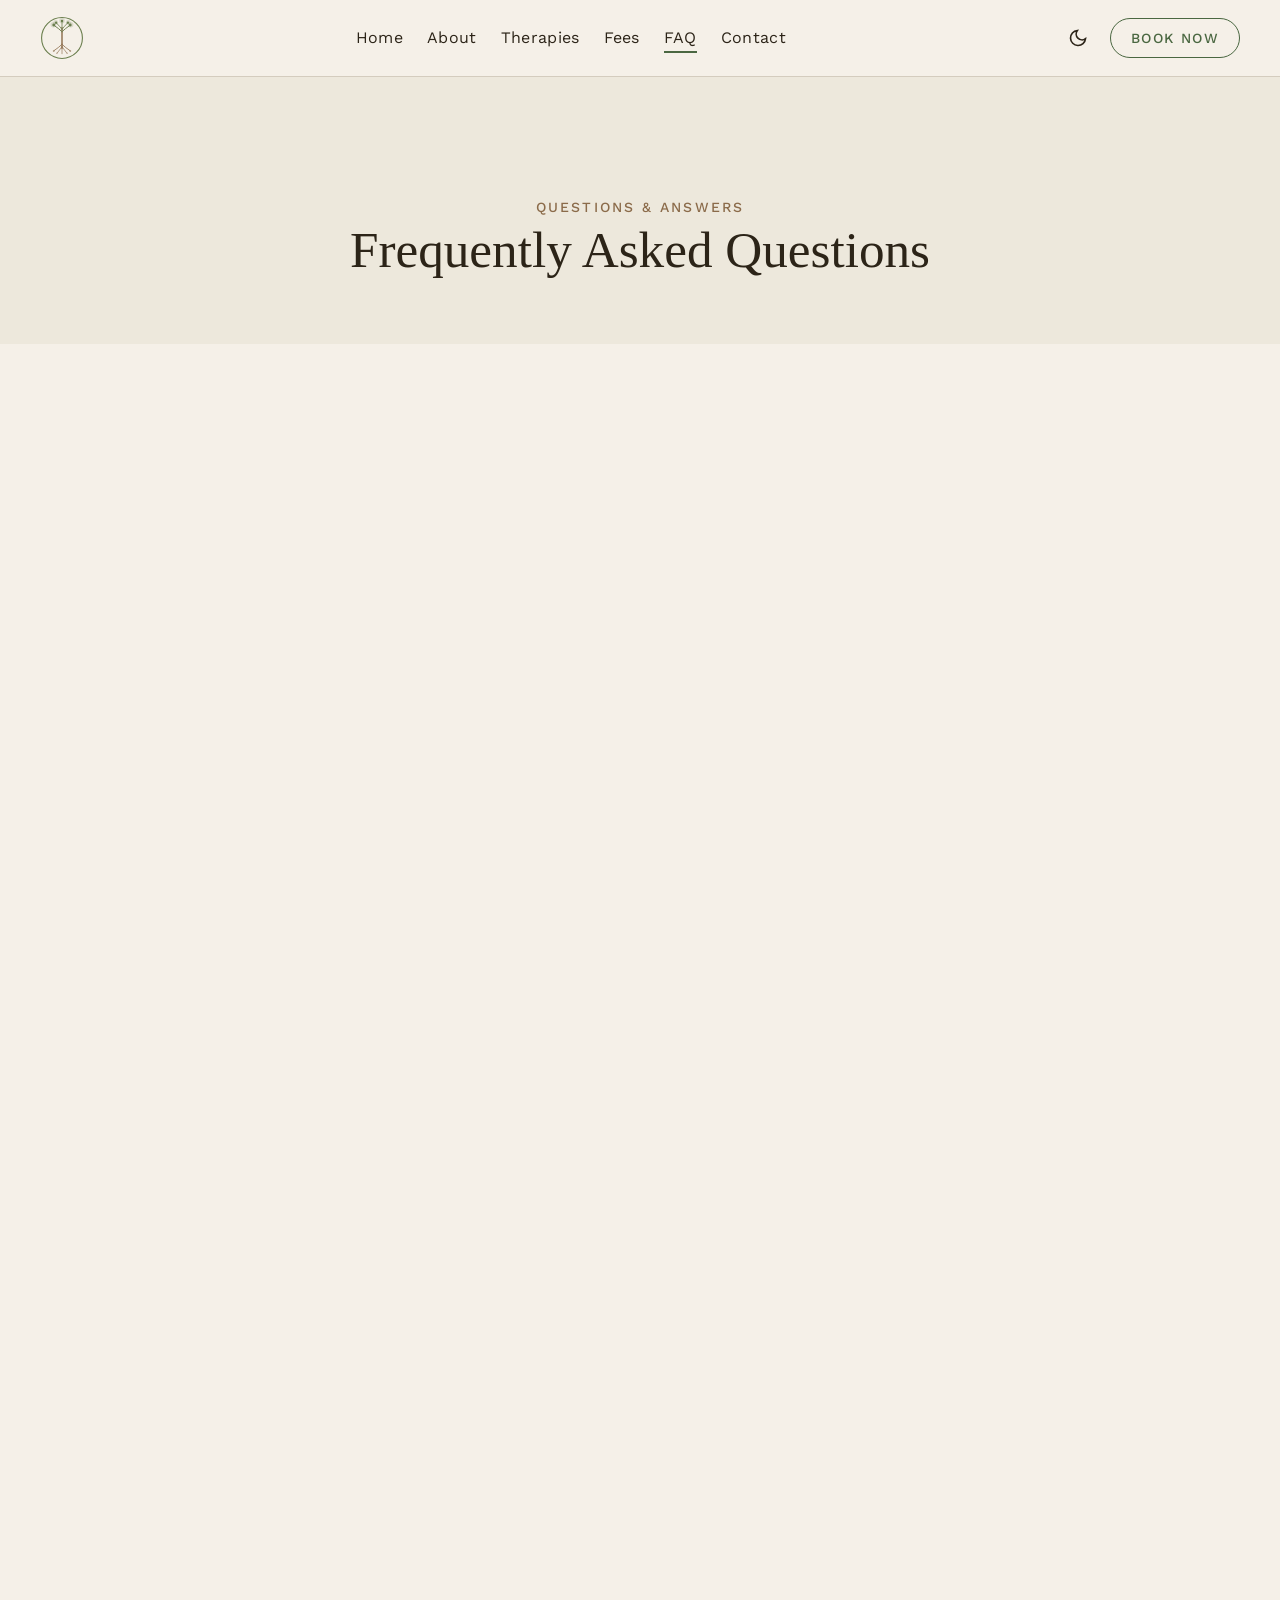
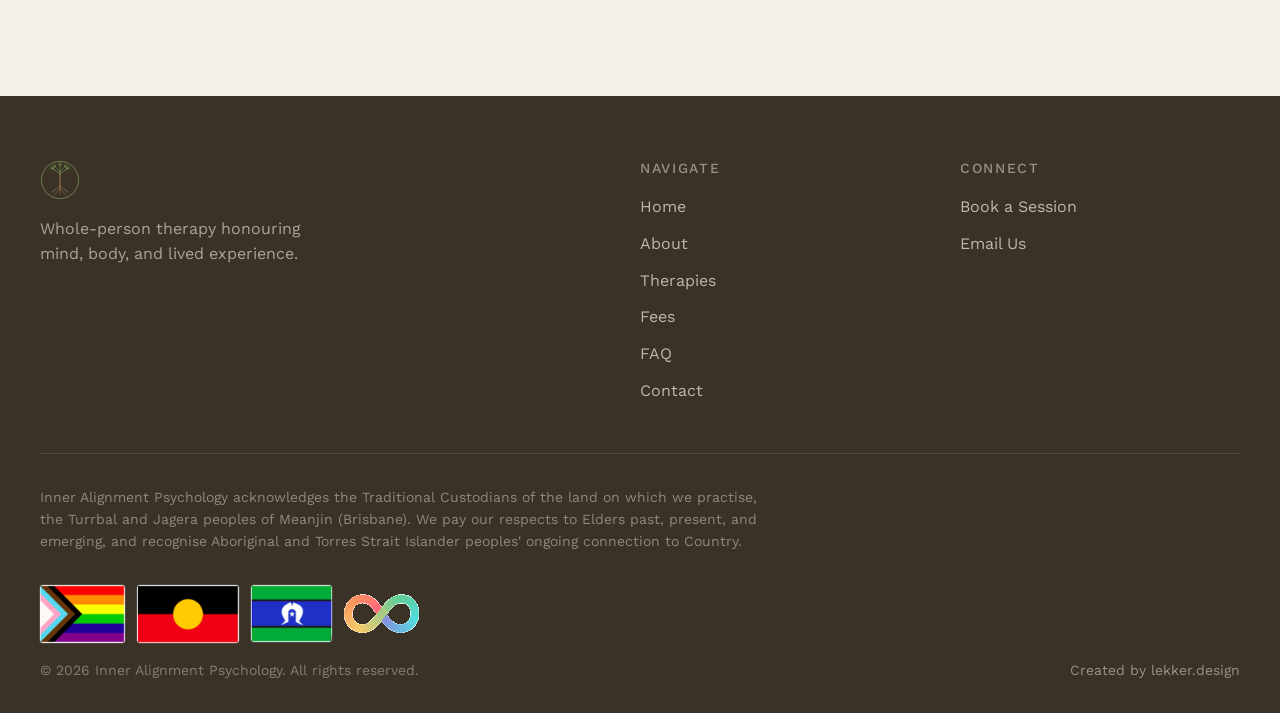
<file: faq.html>
<!DOCTYPE html>
<html lang="en-AU">
<head>
<!--
   lekker.design
\____/\____/_/ /_/ /_/ .___/\__,_/\__/\___/_/
                    /_/
        Created by lekker.design
        https://lekker.design
-->

<!-- lekker.design — SEO Meta Tags -->
<meta name="generator" content="lekker.design">
<meta name="author" content="lekker.design">
<meta property="og:see_also" content="https://lekker.design">
<link rel="author" href="https://lekker.design">

<meta charset="UTF-8">
<meta name="viewport" content="width=device-width, initial-scale=1.0">
<title>FAQ — Inner Alignment Psychology</title>
<meta name="description" content="Frequently asked questions about therapy, telehealth, Medicare rebates, and booking at Inner Alignment Psychology.">

<!-- Open Graph -->
<meta property="og:title" content="FAQ — Inner Alignment Psychology">
<meta property="og:description" content="Answers to common questions about therapy, telehealth, Medicare rebates, and booking.">
<meta property="og:type" content="website">

<!-- Fonts -->
<link href="https://api.fontshare.com/v2/css?f[]=zodiak@400,500,600,700&display=swap" rel="stylesheet">
<link rel="preconnect" href="https://fonts.googleapis.com">
<link rel="preconnect" href="https://fonts.gstatic.com" crossorigin>
<link href="https://fonts.googleapis.com/css2?family=Work+Sans:ital,wght@0,300..700;1,300..700&display=swap" rel="stylesheet">

<!-- Styles -->
<link rel="stylesheet" href="./base.css">
<link rel="stylesheet" href="./style.css">
</head>
<body>

<!-- HEADER -->
<header class="site-header" role="banner">
  <div class="header-inner">
    <a href="./index.html" class="header-logo" aria-label="Inner Alignment Psychology — Home">
      <img src="./assets/logo-icon.svg" alt="Inner Alignment Psychology logo" width="140" height="44">
    </a>
    <nav class="header-nav" aria-label="Primary navigation">
      <a href="./index.html">Home</a>
      <a href="./about.html">About</a>
      <a href="./therapies.html">Therapies</a>
      <a href="./fees.html">Fees</a>
      <a href="./faq.html" class="active">FAQ</a>
      <a href="./contact.html">Contact</a>
    </nav>
    <div class="header-actions">
      <button class="theme-toggle" data-theme-toggle aria-label="Switch to dark mode">
        <svg width="20" height="20" viewBox="0 0 24 24" fill="none" stroke="currentColor" stroke-width="2"><path d="M21 12.79A9 9 0 1 1 11.21 3 7 7 0 0 0 21 12.79z"/></svg>
      </button>
      <a href="./contact.html" class="header-cta desktop-only">Book Now</a>
      <button class="menu-toggle" aria-label="Open menu">
        <svg width="24" height="24" viewBox="0 0 24 24" fill="none" stroke="currentColor" stroke-width="2"><path d="M3 12h18M3 6h18M3 18h18"/></svg>
      </button>
    </div>
  </div>
</header>

<!-- MOBILE NAV -->
<div class="mobile-nav" role="dialog" aria-label="Mobile navigation">
  <button class="mobile-nav-close" aria-label="Close menu">
    <svg width="24" height="24" viewBox="0 0 24 24" fill="none" stroke="currentColor" stroke-width="2"><path d="M18 6L6 18M6 6l12 12"/></svg>
  </button>
  <a href="./index.html">Home</a>
  <a href="./about.html">About</a>
  <a href="./therapies.html">Therapies</a>
  <a href="./fees.html">Fees</a>
  <a href="./faq.html">FAQ</a>
  <a href="./contact.html">Contact</a>
  <a href="./contact.html" class="btn btn--primary mt-8">Book a Session</a>
</div>

<main>
  <!-- PAGE HERO -->
  <section class="page-hero">
    <span class="section-label">Questions & Answers</span>
    <h1 class="page-hero-title">Frequently Asked Questions</h1>
  </section>

  <!-- FAQ ACCORDION -->
  <section class="section section--linen fade-in" aria-label="Frequently asked questions">
    <div class="section-inner--narrow">
      <div class="accordion">

        <div class="accordion-item">
          <button class="accordion-trigger" aria-expanded="false">
            <span>What can I expect in my first session?</span>
            <span class="accordion-icon" aria-hidden="true"></span>
          </button>
          <div class="accordion-content" role="region">
            <div class="accordion-content-inner">
              <p>The initial session is an opportunity for us to get to know one another and begin building a picture of what has brought you to therapy. Before we meet, you'll be asked to complete a short pre-session questionnaire — this helps us make the most of our time together and gives you a chance to begin reflecting on your goals ahead of the session. There is no expectation to have everything figured out. Many people find that simply being heard is a meaningful place to start.</p>
            </div>
          </div>
        </div>

        <div class="accordion-item">
          <button class="accordion-trigger" aria-expanded="false">
            <span>What can I expect from therapy?</span>
            <span class="accordion-icon" aria-hidden="true"></span>
          </button>
          <div class="accordion-content" role="region">
            <div class="accordion-content-inner">
              <p>Therapy offers something different from conversations with family or friends — it is a dedicated, confidential space where your experience is held without judgement, agenda, or the need for reciprocity. A psychologist brings clinical training and a structured understanding of how thoughts, emotions, and behaviours are connected, which allows us to explore patterns more deeply and work toward meaningful, lasting change. Rather than offering advice or reassurance, therapy invites you to develop your own insight and capacity — so that the growth you experience in sessions can travel with you into everyday life.</p>
            </div>
          </div>
        </div>

        <div class="accordion-item">
          <button class="accordion-trigger" aria-expanded="false">
            <span>How many sessions will I need?</span>
            <span class="accordion-icon" aria-hidden="true"></span>
          </button>
          <div class="accordion-content" role="region">
            <div class="accordion-content-inner">
              <p>This varies greatly from person to person and depends on what you are working through, your goals, and how therapy unfolds for you. Some people find that a focused course of six to ten sessions provides what they need. Others engage in longer-term work to explore deeper patterns or sustain ongoing growth. We will regularly review how things are going together, so you always have a clear sense of where you are and what feels right for you going forward.</p>
            </div>
          </div>
        </div>

        <div class="accordion-item">
          <button class="accordion-trigger" aria-expanded="false">
            <span>How does telehealth work?</span>
            <span class="accordion-icon" aria-hidden="true"></span>
          </button>
          <div class="accordion-content" role="region">
            <div class="accordion-content-inner">
              <p>Telehealth sessions are conducted via a secure, confidential video platform. Once your appointment is confirmed, you will receive a link to join your session — no downloads or technical knowledge required. All you need is a stable internet connection and a private, comfortable space where you won't be interrupted. Many clients find telehealth just as effective as in-person therapy, with the added benefit of being accessible from anywhere in Australia, eliminating travel time, and offering greater flexibility around work and life commitments.</p>
            </div>
          </div>
        </div>

        <div class="accordion-item">
          <button class="accordion-trigger" aria-expanded="false">
            <span>How do I prepare for a session?</span>
            <span class="accordion-icon" aria-hidden="true"></span>
          </button>
          <div class="accordion-content" role="region">
            <div class="accordion-content-inner">
              <p>Find a private, comfortable space where you feel at ease and are unlikely to be interrupted. Before your first session, you will receive pre-session questionnaires — taking time to reflect as you complete these can be a gentle and useful starting point, helping to clarify your goals and begin the process of turning inward. Beyond that, there is nothing specific you need to prepare. Come as you are. Therapy works best when you feel free to be honest, even when that feels uncertain or uncomfortable.</p>
            </div>
          </div>
        </div>

        <div class="accordion-item">
          <button class="accordion-trigger" aria-expanded="false">
            <span>Referrals and Medicare Rebates</span>
            <span class="accordion-icon" aria-hidden="true"></span>
          </button>
          <div class="accordion-content" role="region">
            <div class="accordion-content-inner">
              <p>To access a Medicare rebate, you will need a Mental Health Care Plan (MHCP) and referral from your GP, psychiatrist, or paediatrician. Once you have these, you are eligible for a rebate of $98.95 per session on up to 10 individual sessions per calendar year. The rebate is applied after your session fee is paid in full. You do not need a referral to access therapy — you are welcome to attend without one, though the Medicare rebate will not apply in that case. If you are unsure whether a MHCP is right for you, we recommend speaking with your GP.</p>
            </div>
          </div>
        </div>

        <div class="accordion-item">
          <button class="accordion-trigger" aria-expanded="false">
            <span>Services I Do Not Provide</span>
            <span class="accordion-icon" aria-hidden="true"></span>
          </button>
          <div class="accordion-content" role="region">
            <div class="accordion-content-inner">
              <p>To ensure you receive the most appropriate support, I do not offer services in the following areas:</p>
              <ul style="margin: var(--space-4) 0 var(--space-4) var(--space-6); line-height: 1.8;">
                <li>Legal or court-related work (including reports, WorkCover, compensation matters, or involvement in legal proceedings)</li>
                <li>Couples or family therapy, or seeing more than one person from the same family or close friendship group</li>
                <li>Services for Department of Veterans' Affairs (DVA) clients at this time, due to potential conflicts of interest</li>
              </ul>
              <p>If any of the above apply to you, I'm happy to help guide you toward more suitable supports.</p>
            </div>
          </div>
        </div>

        <div class="accordion-item">
          <button class="accordion-trigger" aria-expanded="false">
            <span>How do I book a session?</span>
            <span class="accordion-icon" aria-hidden="true"></span>
          </button>
          <div class="accordion-content" role="region">
            <div class="accordion-content-inner">
              <p>You can book directly through our <a href="https://www.halaxy.com/book/psychologist/ms-ann-marie-trinh/1772479/1355973" target="_blank" rel="noopener noreferrer">online booking portal</a> or reach out via the <a href="./contact.html">contact page</a>. Once your booking is confirmed, you will receive a secure link for your telehealth session along with any pre-session materials. If you have any questions before booking, please don't hesitate to get in touch — we're happy to help.</p>
            </div>
          </div>
        </div>

      </div>
    </div>
  </section>

  <!-- CTA -->
  <section class="section section--cream cta-section fade-in" aria-label="Book a session">
    <div class="section-inner text-center">
      <span class="section-label">Ready to Begin?</span>
      <h2 class="section-heading">Still Have Questions?</h2>
      <p class="cta-text">We're happy to help. Reach out via the contact page or book a session directly online.</p>
      <a href="https://www.halaxy.com/book/psychologist/ms-ann-marie-trinh/1772479/1355973" target="_blank" rel="noopener noreferrer" class="btn btn--primary">Book via Halaxy</a>
    </div>
  </section>
</main>

<!-- FOOTER -->
<footer class="site-footer" role="contentinfo">
  <div class="footer-inner">
    <div class="footer-top">
      <div class="footer-brand">
        <img src="./assets/logo-icon.svg" alt="Inner Alignment Psychology" width="120" height="38">
        <p>Whole-person therapy honouring mind, body, and lived experience.</p>
      </div>
      <div class="footer-links">
        <h4>Navigate</h4>
        <ul role="list">
          <li><a href="./index.html">Home</a></li>
          <li><a href="./about.html">About</a></li>
          <li><a href="./therapies.html">Therapies</a></li>
          <li><a href="./fees.html">Fees</a></li>
          <li><a href="./faq.html">FAQ</a></li>
          <li><a href="./contact.html">Contact</a></li>
        </ul>
      </div>
      <div class="footer-links">
        <h4>Connect</h4>
        <ul role="list">
          <li><a href="https://www.halaxy.com/book/psychologist/ms-ann-marie-trinh/1772479/1355973" target="_blank" rel="noopener noreferrer">Book a Session</a></li>
          <li><a href="mailto:contact@inneralignmentpsychology.com.au">Email Us</a></li>
        </ul>
      </div>
    </div>
    <div class="footer-bottom">
      <p class="footer-acknowledgement">Inner Alignment Psychology acknowledges the Traditional Custodians of the land on which we practise, the Turrbal and Jagera peoples of Meanjin (Brisbane). We pay our respects to Elders past, present, and emerging, and recognise Aboriginal and Torres Strait Islander peoples' ongoing connection to Country.</p>
      <div style="display:flex;gap:0.75rem;margin-top:1rem;flex-wrap:wrap;align-items:center;" aria-label="Inclusion and diversity symbols">
        <img src="./assets/pride-flag.png"      alt="Intersex-Inclusive Progress Pride Flag"  height="30" style="border-radius:3px;outline:1px solid rgba(128,128,128,0.3);">
        <img src="./assets/aboriginal-flag.png" alt="Aboriginal Flag"                          height="30" style="border-radius:3px;outline:1px solid rgba(128,128,128,0.3);">
        <img src="./assets/tsi-flag.png"        alt="Torres Strait Islander Flag"               height="30" style="border-radius:3px;outline:1px solid rgba(128,128,128,0.3);">
        <img src="./assets/nd-infinity.png"     alt="Neurodiversity rainbow infinity symbol"    height="30">
      </div>
      <div class="footer-credits">
        <span>&copy; 2026 Inner Alignment Psychology. All rights reserved.</span>
        <a href="https://lekker.design" target="_blank" rel="noopener noreferrer">Created by lekker.design</a>
      </div>
    </div>
  </div>
</footer>

<script src="./app.js"></script>
</body>
</html>
</file>
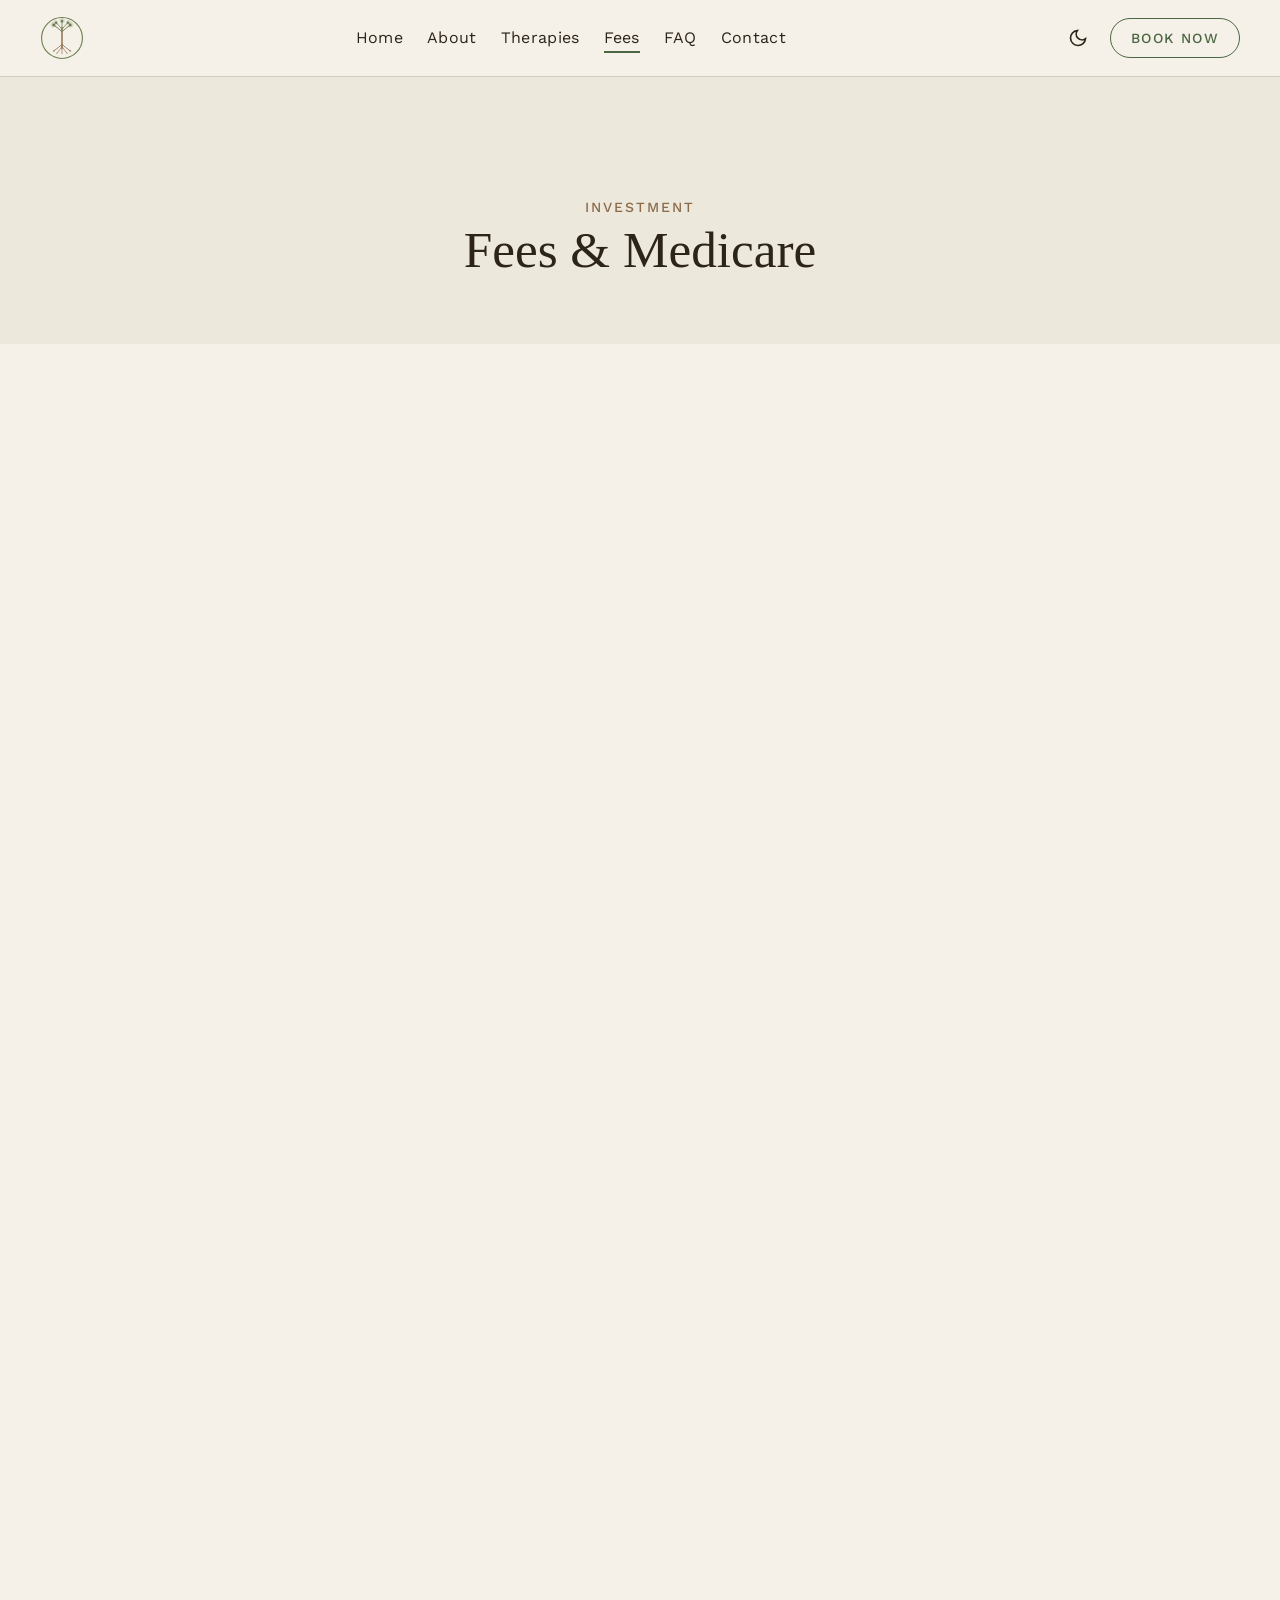
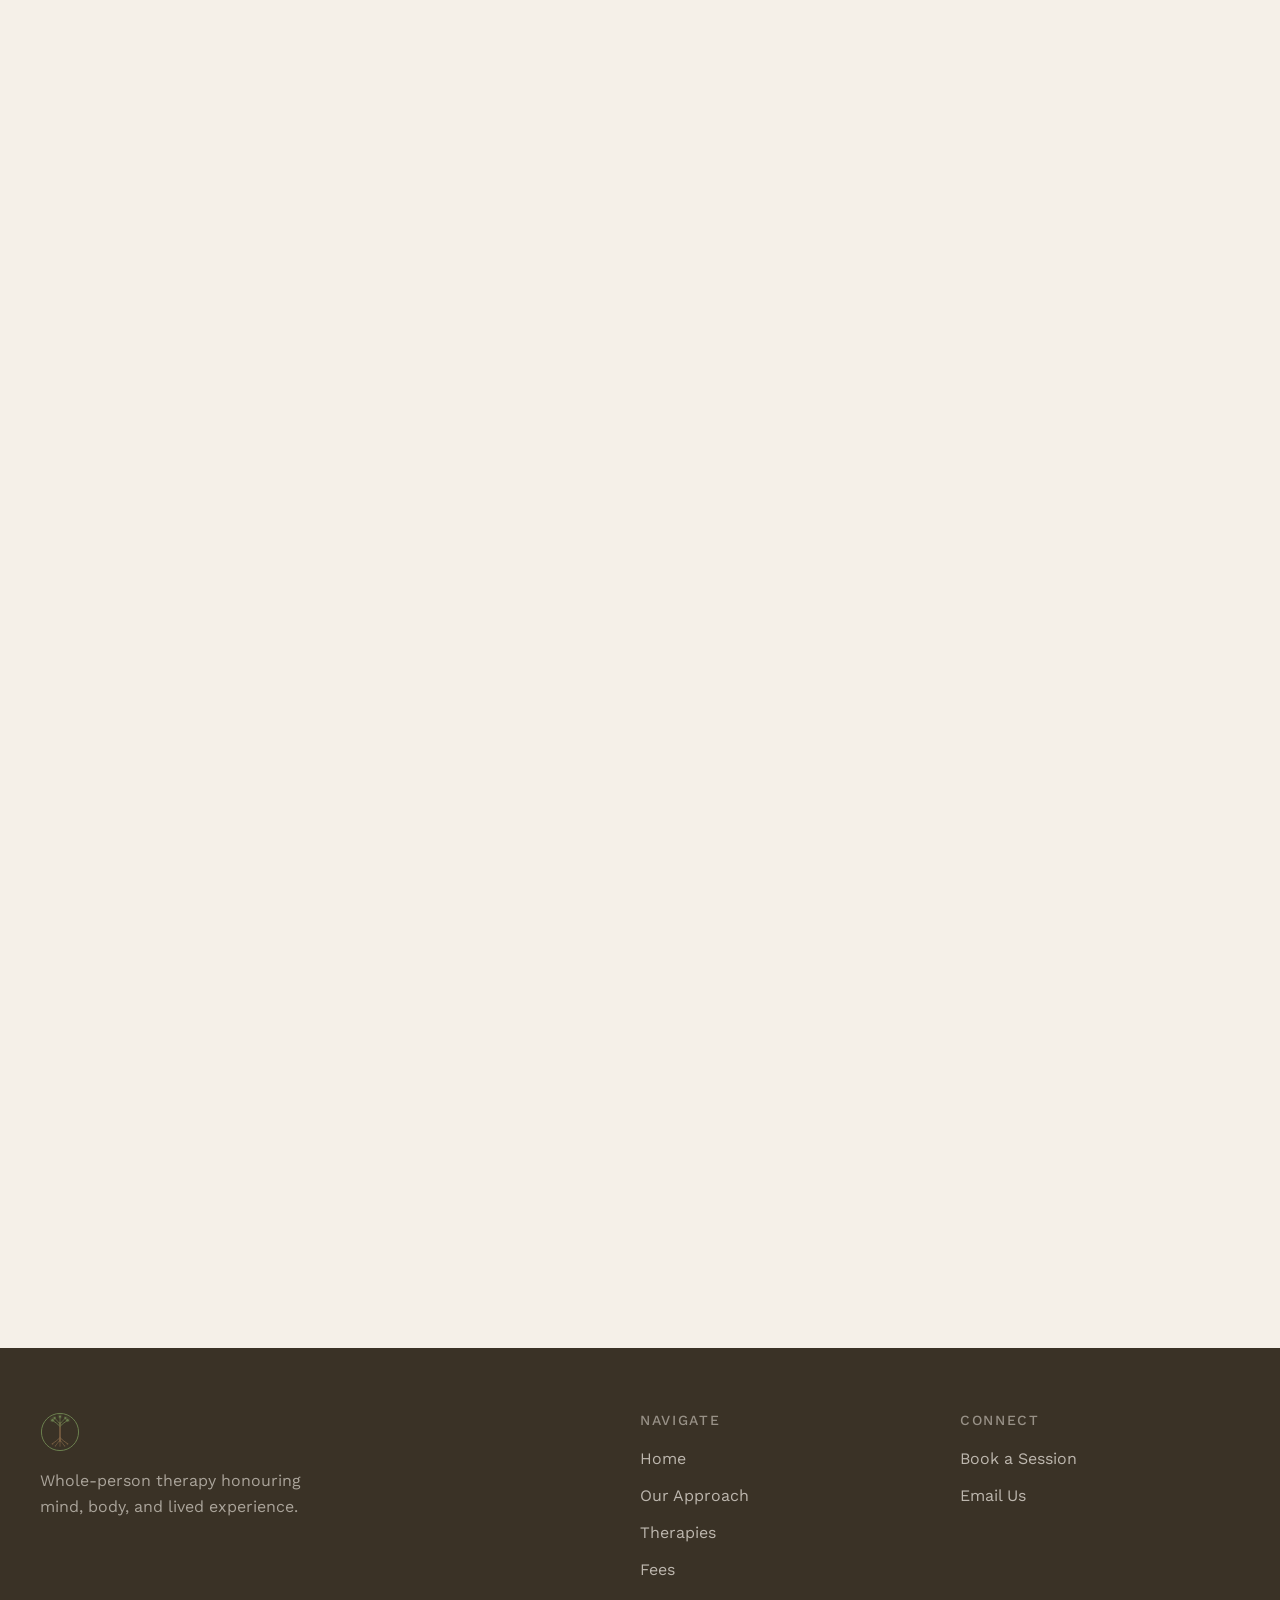
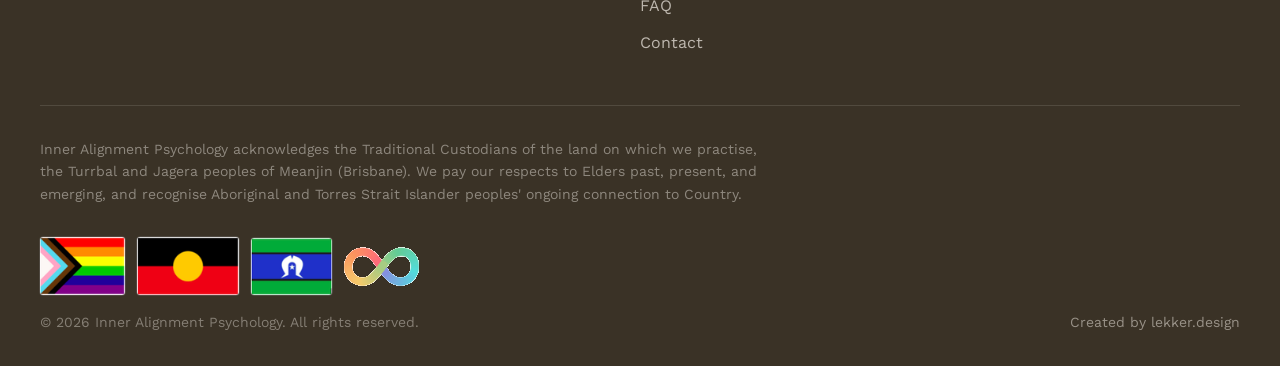
<file: fees.html>
<!DOCTYPE html>
<html lang="en-AU">
<head>
<!--
   lekker.design
\____/\____/_/ /_/ /_/ .___/\__,_/\__/\___/_/
                    /_/
        Created by lekker.design
        https://lekker.design
-->

<!-- lekker.design — SEO Meta Tags -->
<meta name="generator" content="lekker.design">
<meta name="author" content="lekker.design">
<meta property="og:see_also" content="https://lekker.design">
<link rel="author" href="https://lekker.design">

<meta charset="UTF-8">
<meta name="viewport" content="width=device-width, initial-scale=1.0">
<title>Fees &amp; Medicare — Inner Alignment Psychology</title>
<meta name="description" content="Session fees, Medicare rebate information, and Mental Health Care Plans. Learn about pricing and how to access rebates at Inner Alignment Psychology.">

<!-- Open Graph -->
<meta property="og:title" content="Fees & Medicare — Inner Alignment Psychology">
<meta property="og:description" content="Transparent pricing and information about Medicare rebates and Mental Health Care Plans.">
<meta property="og:type" content="website">

<!-- Fonts -->
<link href="https://api.fontshare.com/v2/css?f[]=zodiak@400,500,600,700&display=swap" rel="stylesheet">
<link rel="preconnect" href="https://fonts.googleapis.com">
<link rel="preconnect" href="https://fonts.gstatic.com" crossorigin>
<link href="https://fonts.googleapis.com/css2?family=Work+Sans:ital,wght@0,300..700;1,300..700&display=swap" rel="stylesheet">

<!-- Styles -->
<link rel="stylesheet" href="./base.css">
<link rel="stylesheet" href="./style.css">
</head>
<body>

<!-- HEADER -->
<header class="site-header" role="banner">
  <div class="header-inner">
    <a href="./index.html" class="header-logo" aria-label="Inner Alignment Psychology — Home">
      <img src="./assets/logo-icon.svg" alt="Inner Alignment Psychology logo" width="140" height="44">
    </a>
    <nav class="header-nav" aria-label="Primary navigation">
      <a href="./index.html">Home</a>
      <a href="./about.html">About</a>
      <a href="./therapies.html">Therapies</a>
      <a href="./fees.html" class="active">Fees</a>
      <a href="./faq.html">FAQ</a>
      <a href="./contact.html">Contact</a>
    </nav>
    <div class="header-actions">
      <button class="theme-toggle" data-theme-toggle aria-label="Switch to dark mode">
        <svg width="20" height="20" viewBox="0 0 24 24" fill="none" stroke="currentColor" stroke-width="2"><path d="M21 12.79A9 9 0 1 1 11.21 3 7 7 0 0 0 21 12.79z"/></svg>
      </button>
      <a href="https://www.halaxy.com/book/psychologist/ms-ann-marie-trinh/1772479/1355973" target="_blank" rel="noopener noreferrer" class="header-cta desktop-only">Book Now</a>
      <button class="menu-toggle" aria-label="Open menu">
        <svg width="24" height="24" viewBox="0 0 24 24" fill="none" stroke="currentColor" stroke-width="2"><path d="M3 12h18M3 6h18M3 18h18"/></svg>
      </button>
    </div>
  </div>
</header>

<!-- MOBILE NAV -->
<div class="mobile-nav" role="dialog" aria-label="Mobile navigation">
  <button class="mobile-nav-close" aria-label="Close menu">
    <svg width="24" height="24" viewBox="0 0 24 24" fill="none" stroke="currentColor" stroke-width="2"><path d="M18 6L6 18M6 6l12 12"/></svg>
  </button>
  <a href="./index.html">Home</a>
  <a href="./about.html">About</a>
  <a href="./therapies.html">Therapies</a>
  <a href="./fees.html">Fees</a>
  <a href="./faq.html">FAQ</a>
  <a href="./contact.html">Contact</a>
  <a href="./contact.html" class="btn btn--primary mt-8">Book a Session</a>
</div>

<main>
  <!-- PAGE HERO -->
  <section class="page-hero">
    <span class="section-label">Investment</span>
    <h1 class="page-hero-title">Fees &amp; Medicare</h1>
  </section>

  <!-- FEE CARDS -->
  <section class="section section--linen fade-in" aria-label="Session fees">
    <div class="section-inner--narrow">
      <span class="section-label">Session Fees</span>
      <h2 class="section-heading">Our Pricing</h2>
      <p style="margin-bottom: 2rem; color: var(--color-text-secondary);">Sessions are held via telehealth (video/phone), available across Australia. Before your appointment, you'll receive a secure link, making it simple to connect from wherever you feel most comfortable.</p>
      <div class="fee-cards">
        <div class="fee-card">
          <h3 class="fee-card-name">Initial Assessment</h3>
          <p class="fee-card-duration">Includes pre-session questionnaires to help better understand your needs and support a more focused, meaningful first session.</p>
          <p class="fee-card-price">$250</p>
        </div>
        <div class="fee-card">
          <h3 class="fee-card-name">Standard Consultation</h3>
          <p class="fee-card-duration">50 minutes</p>
          <p class="fee-card-price">$220</p>
        </div>
        <div class="fee-card">
          <h3 class="fee-card-name">After-Hours &amp; Saturday</h3>
          <p class="fee-card-duration">Appointments after 5pm or on Saturdays</p>
          <p class="fee-card-price">$250</p>
        </div>
        <div class="fee-card">
          <h3 class="fee-card-name">Extended Session</h3>
          <p class="fee-card-duration">90-minute intensive session for complex trauma or deep therapeutic work.</p>
          <p class="fee-card-price">$390</p>
        </div>
        <div class="fee-card">
          <h3 class="fee-card-name">Psychological Assessment</h3>
          <p class="fee-card-duration">Formal diagnostic assessments and reporting</p>
          <p class="fee-card-price">By Quote</p>
        </div>
      </div>
    </div>
  </section>

  <!-- MEDICARE INFO -->
  <section class="section section--cream fade-in" aria-label="Medicare and rebate information">
    <div class="section-inner--narrow">
      <span class="section-label">Rebates</span>
      <h2 class="section-heading">Medicare &amp; Mental Health Care Plans</h2>

      <div class="info-block" style="margin-top: 0;">
        <h3>Medicare Rebates</h3>
        <p>If you have a Mental Health Care Plan (MHCP) from your GP, you may be eligible for a Medicare rebate of <strong>$98.95</strong> on up to 10 individual sessions per calendar year.</p>
        <p>A current referral and MHCP are required to access the rebate and will be applied after your session fee is paid in full. We recommend speaking with your GP about whether a MHCP is appropriate for you.</p>
      </div>

      <div class="info-block">
        <h3>Private Health Insurance</h3>
        <p>You may be able to claim a rebate through your private health insurance, depending on your level of extras cover. Please check directly with your provider.</p>
      </div>

      <div class="info-block">
        <h3>Cancellation Policy</h3>
        <p>We understand that life can be unpredictable. If you need to cancel or reschedule, we kindly ask for at least 48 hours' notice to allow the time to be offered to someone else who may be waiting.</p>
        <p>Late cancellations or missed appointments will incur the full session fee, as the time has been reserved exclusively for you.</p>
      </div>
    </div>
  </section>

  <!-- CTA -->
  <section class="section section--cream cta-section fade-in" aria-label="Book a session">
    <div class="section-inner text-center">
      <span class="section-label">Questions?</span>
      <h2 class="section-heading">We're Happy to Help</h2>
      <p class="cta-text">If you have questions about fees, rebates, or the referral process, please don't hesitate to reach out. We're here to make the process as straightforward as possible.</p>
      <a href="./contact.html" class="btn btn--primary">Get in Touch</a>
    </div>
  </section>
</main>

<!-- FOOTER -->
<footer class="site-footer" role="contentinfo">
  <div class="footer-inner">
    <div class="footer-top">
      <div class="footer-brand">
        <img src="./assets/logo-icon.svg" alt="Inner Alignment Psychology" width="120" height="38">
        <p>Whole-person therapy honouring mind, body, and lived experience.</p>
      </div>
      <div class="footer-links">
        <h4>Navigate</h4>
        <ul role="list">
          <li><a href="./index.html">Home</a></li>
          <li><a href="./about.html">Our Approach</a></li>
          <li><a href="./therapies.html">Therapies</a></li>
          <li><a href="./fees.html">Fees</a></li>
          <li><a href="./faq.html">FAQ</a></li>
          <li><a href="./contact.html">Contact</a></li>
        </ul>
      </div>
      <div class="footer-links">
        <h4>Connect</h4>
        <ul role="list">
          <li><a href="./contact.html">Book a Session</a></li>
          <li><a href="mailto:contact@inneralignmentpsychology.com.au">Email Us</a></li>
        </ul>
      </div>
    </div>
    <div class="footer-bottom">
      <p class="footer-acknowledgement">Inner Alignment Psychology acknowledges the Traditional Custodians of the land on which we practise, the Turrbal and Jagera peoples of Meanjin (Brisbane). We pay our respects to Elders past, present, and emerging, and recognise Aboriginal and Torres Strait Islander peoples' ongoing connection to Country.</p>
      <div style="display:flex;gap:0.75rem;margin-top:1rem;flex-wrap:wrap;align-items:center;" aria-label="Inclusion and diversity symbols">
        <img src="./assets/pride-flag.png"      alt="Intersex-Inclusive Progress Pride Flag"  height="30" style="border-radius:3px;outline:1px solid rgba(128,128,128,0.3);">
        <img src="./assets/aboriginal-flag.png" alt="Aboriginal Flag"                          height="30" style="border-radius:3px;outline:1px solid rgba(128,128,128,0.3);">
        <img src="./assets/tsi-flag.png"        alt="Torres Strait Islander Flag"               height="30" style="border-radius:3px;outline:1px solid rgba(128,128,128,0.3);">
        <img src="./assets/nd-infinity.png"     alt="Neurodiversity rainbow infinity symbol"    height="30">
      </div>
      <div class="footer-credits">
        <span>&copy; 2026 Inner Alignment Psychology. All rights reserved.</span>
        <a href="https://lekker.design" target="_blank" rel="noopener noreferrer">Created by lekker.design</a>
      </div>
    </div>
  </div>
</footer>

<script src="./app.js"></script>
</body>
</html>
</file>
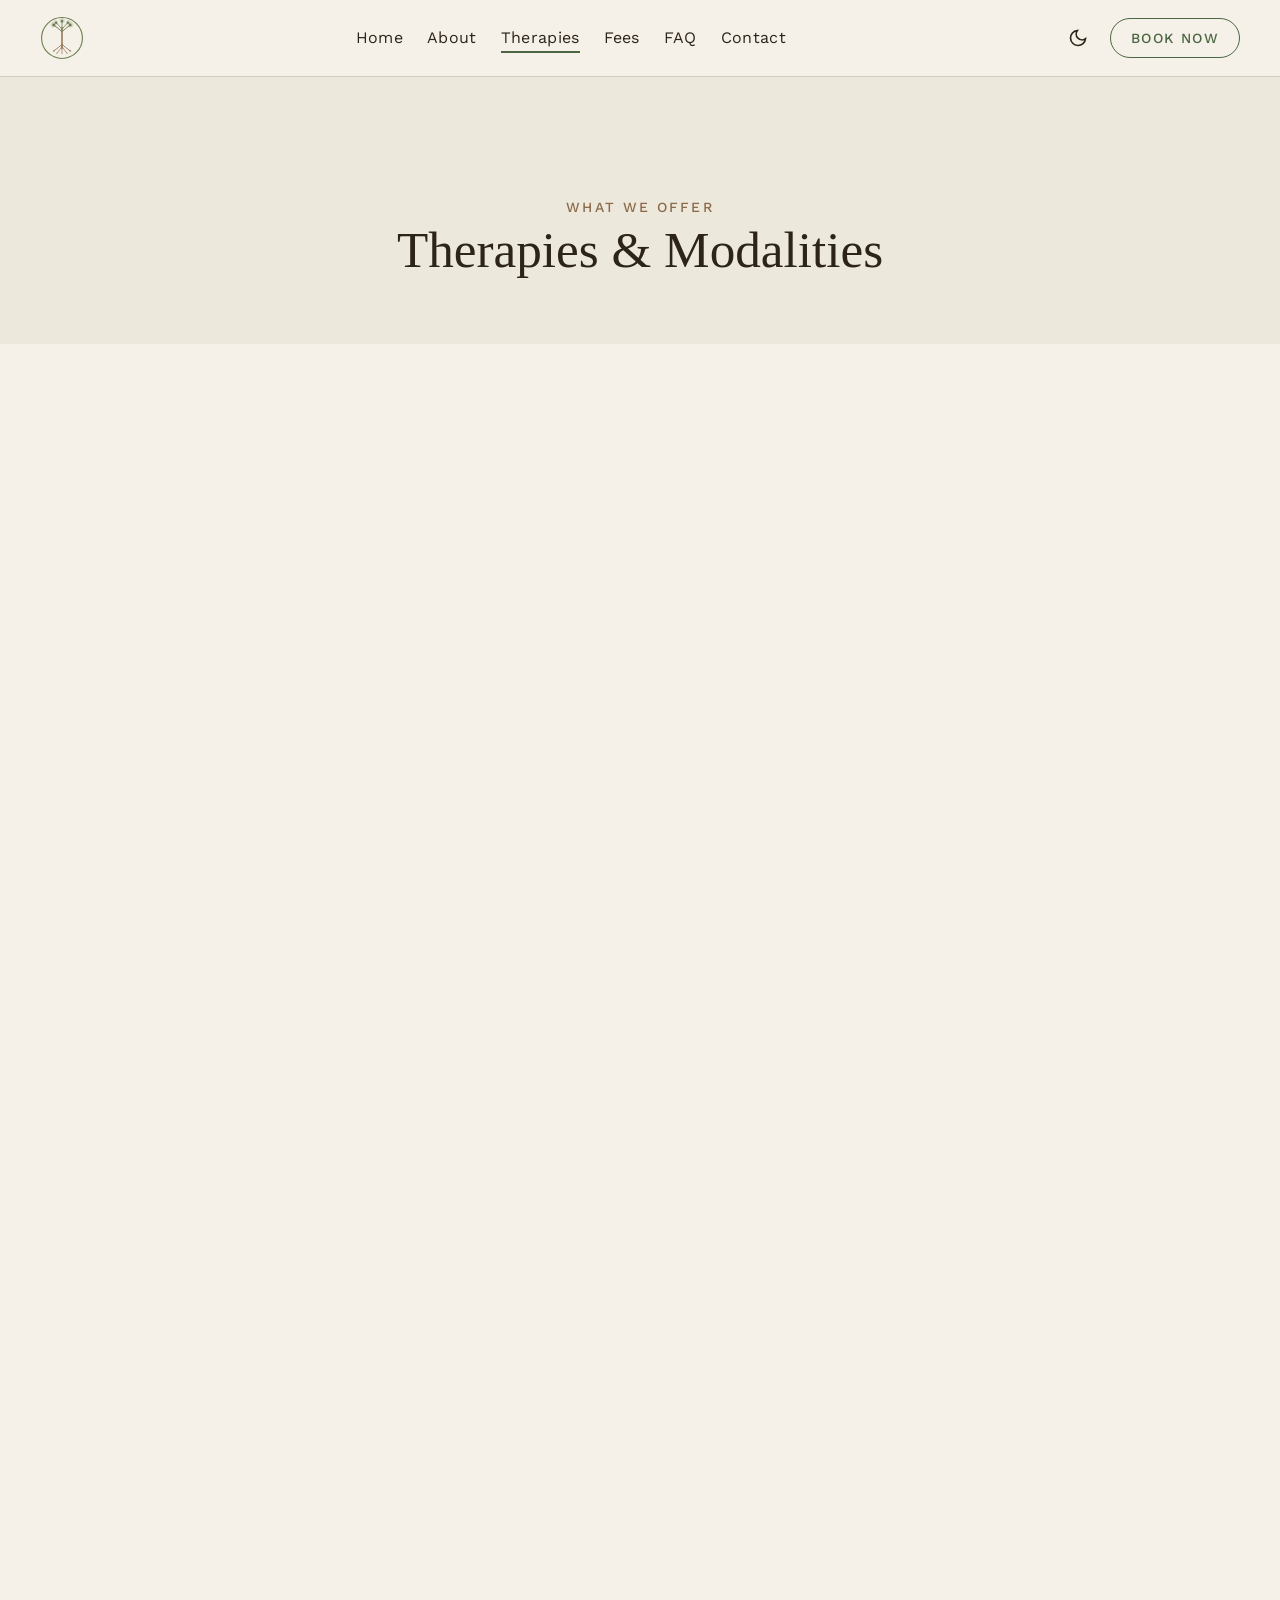
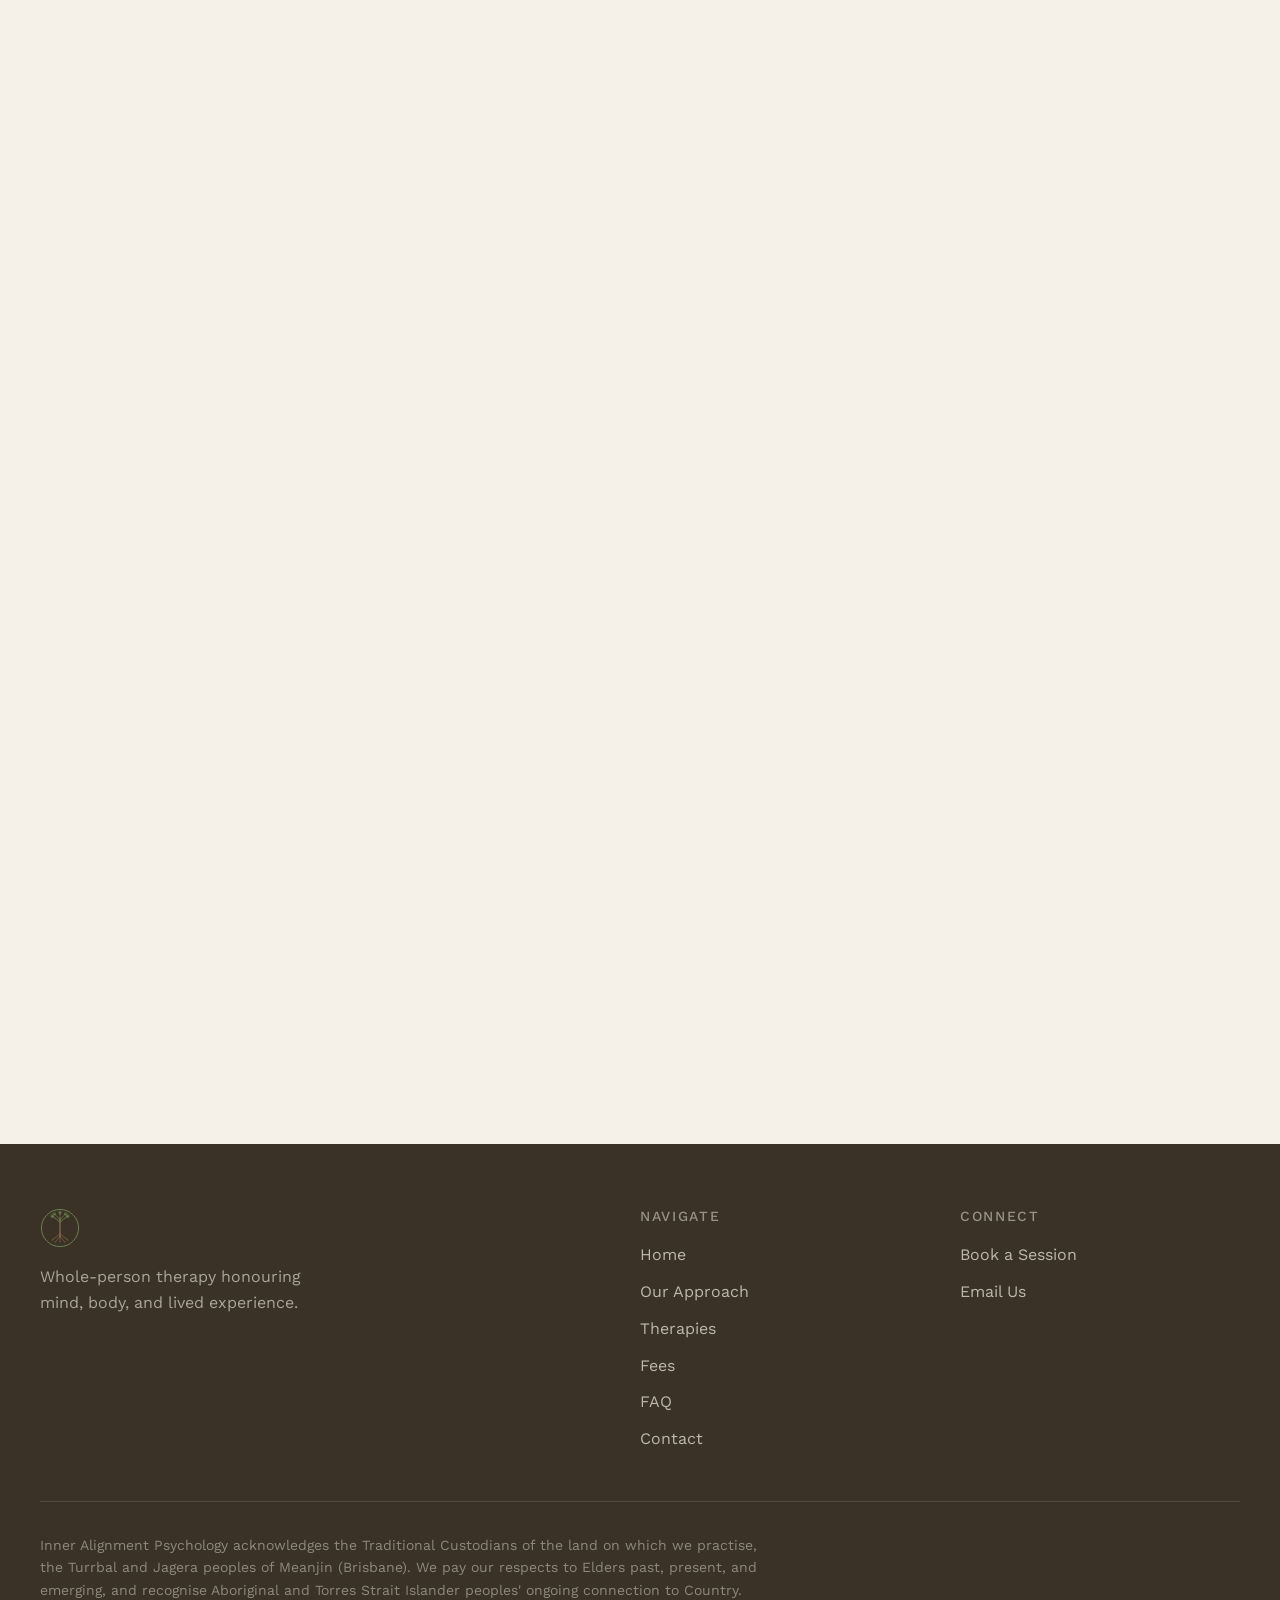
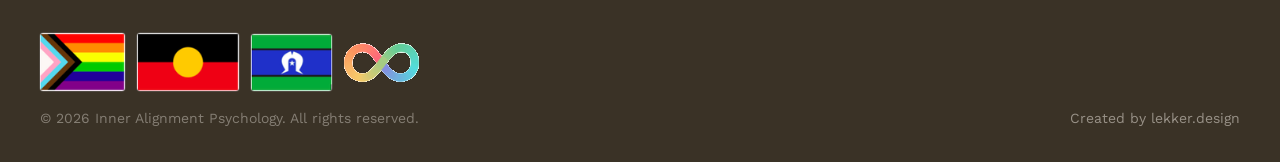
<file: therapies.html>
<!DOCTYPE html>
<html lang="en-AU">
<head>
<!--
   lekker.design
\____/\____/_/ /_/ /_/ .___/\__,_/\__/\___/_/
                    /_/
        Created by lekker.design
        https://lekker.design
-->

<!-- lekker.design — SEO Meta Tags -->
<meta name="generator" content="lekker.design">
<meta name="author" content="lekker.design">
<meta property="og:see_also" content="https://lekker.design">
<link rel="author" href="https://lekker.design">

<meta charset="UTF-8">
<meta name="viewport" content="width=device-width, initial-scale=1.0">
<title>Therapies &amp; Modalities — Inner Alignment Psychology</title>
<meta name="description" content="Explore our evidence-based therapy modalities including CBT, ACT, EMDR, Somatic Experiencing, Schema Therapy, and Mindfulness-Based Approaches.">

<!-- Open Graph -->
<meta property="og:title" content="Therapies & Modalities — Inner Alignment Psychology">
<meta property="og:description" content="Evidence-based therapy modalities tailored to your unique needs and goals.">
<meta property="og:type" content="website">

<!-- Fonts -->
<link href="https://api.fontshare.com/v2/css?f[]=zodiak@400,500,600,700&display=swap" rel="stylesheet">
<link rel="preconnect" href="https://fonts.googleapis.com">
<link rel="preconnect" href="https://fonts.gstatic.com" crossorigin>
<link href="https://fonts.googleapis.com/css2?family=Work+Sans:ital,wght@0,300..700;1,300..700&display=swap" rel="stylesheet">

<!-- Styles -->
<link rel="stylesheet" href="./base.css">
<link rel="stylesheet" href="./style.css">
</head>
<body>

<!-- HEADER -->
<header class="site-header" role="banner">
  <div class="header-inner">
    <a href="./index.html" class="header-logo" aria-label="Inner Alignment Psychology — Home">
      <img src="./assets/logo-icon.svg" alt="Inner Alignment Psychology logo" width="140" height="44">
    </a>
    <nav class="header-nav" aria-label="Primary navigation">
      <a href="./index.html">Home</a>
      <a href="./about.html">About</a>
      <a href="./therapies.html" class="active">Therapies</a>
      <a href="./fees.html">Fees</a>
      <a href="./faq.html">FAQ</a>
      <a href="./contact.html">Contact</a>
    </nav>
    <div class="header-actions">
      <button class="theme-toggle" data-theme-toggle aria-label="Switch to dark mode">
        <svg width="20" height="20" viewBox="0 0 24 24" fill="none" stroke="currentColor" stroke-width="2"><path d="M21 12.79A9 9 0 1 1 11.21 3 7 7 0 0 0 21 12.79z"/></svg>
      </button>
      <a href="https://www.halaxy.com/book/psychologist/ms-ann-marie-trinh/1772479/1355973" target="_blank" rel="noopener noreferrer" class="header-cta desktop-only">Book Now</a>
      <button class="menu-toggle" aria-label="Open menu">
        <svg width="24" height="24" viewBox="0 0 24 24" fill="none" stroke="currentColor" stroke-width="2"><path d="M3 12h18M3 6h18M3 18h18"/></svg>
      </button>
    </div>
  </div>
</header>

<!-- MOBILE NAV -->
<div class="mobile-nav" role="dialog" aria-label="Mobile navigation">
  <button class="mobile-nav-close" aria-label="Close menu">
    <svg width="24" height="24" viewBox="0 0 24 24" fill="none" stroke="currentColor" stroke-width="2"><path d="M18 6L6 18M6 6l12 12"/></svg>
  </button>
  <a href="./index.html">Home</a>
  <a href="./about.html">About</a>
  <a href="./therapies.html">Therapies</a>
  <a href="./fees.html">Fees</a>
  <a href="./faq.html">FAQ</a>
  <a href="./contact.html">Contact</a>
  <a href="./contact.html" class="btn btn--primary mt-8">Book a Session</a>
</div>

<main>
  <!-- PAGE HERO -->
  <section class="page-hero">
    <span class="section-label">What We Offer</span>
    <h1 class="page-hero-title">Therapies &amp; Modalities</h1>
  </section>

  <!-- INTRO TEXT -->
  <section class="section section--linen fade-in" aria-label="Therapies introduction">
    <div class="section-inner--narrow">
      <p class="intro-text">We draw on a range of evidence-based therapeutic modalities, tailoring our approach to suit your unique needs, goals, and preferences. Below are some of the key approaches we integrate into our work.</p>
    </div>
  </section>

  <!-- ACCORDION -->
  <section class="section section--cream fade-in" aria-label="Therapy modalities">
    <div class="section-inner--narrow">
      <div class="accordion">
        <div class="accordion-item">
          <button class="accordion-trigger" aria-expanded="false">
            <span>Cognitive Behavioural Therapy (CBT)</span>
            <span class="accordion-icon" aria-hidden="true"></span>
          </button>
          <div class="accordion-content" role="region">
            <div class="accordion-content-inner">
              <p>CBT is a structured, evidence-based approach that explores the relationship between thoughts, feelings, and behaviours. By identifying and gently challenging unhelpful thinking patterns, CBT helps you develop more balanced perspectives and practical coping strategies. It is particularly effective for anxiety, depression, phobias, and stress-related difficulties.</p>
            </div>
          </div>
        </div>

        <div class="accordion-item">
          <button class="accordion-trigger" aria-expanded="false">
            <span>Acceptance &amp; Commitment Therapy (ACT)</span>
            <span class="accordion-icon" aria-hidden="true"></span>
          </button>
          <div class="accordion-content" role="region">
            <div class="accordion-content-inner">
              <p>ACT combines mindfulness and acceptance strategies with commitment to values-based action. Rather than trying to eliminate difficult thoughts and feelings, ACT helps you develop a different relationship with them — creating space to live a rich, meaningful life even in the presence of pain. It is well-suited for anxiety, depression, chronic pain, and those seeking greater clarity around their values.</p>
            </div>
          </div>
        </div>

        <div class="accordion-item">
          <button class="accordion-trigger" aria-expanded="false">
            <span>EMDR (Eye Movement Desensitisation &amp; Reprocessing)</span>
            <span class="accordion-icon" aria-hidden="true"></span>
          </button>
          <div class="accordion-content" role="region">
            <div class="accordion-content-inner">
              <p>EMDR is a specialist trauma therapy that uses bilateral stimulation (such as guided eye movements) to help the brain reprocess distressing memories. It can reduce the emotional intensity of traumatic experiences, allowing them to be stored in a more adaptive way. EMDR is recognised as a leading treatment for PTSD, and can also be beneficial for anxiety, grief, and phobias.</p>
            </div>
          </div>
        </div>

        <div class="accordion-item">
          <button class="accordion-trigger" aria-expanded="false">
            <span>Somatic Experiencing</span>
            <span class="accordion-icon" aria-hidden="true"></span>
          </button>
          <div class="accordion-content" role="region">
            <div class="accordion-content-inner">
              <p>Somatic Experiencing is a body-oriented approach to healing trauma and stress. It focuses on the sensations held in the body, gently guiding the nervous system to release stored tension and restore natural regulation. This modality is particularly helpful for those who find talk therapy alone insufficient, or who experience physical symptoms related to stress and trauma.</p>
            </div>
          </div>
        </div>

        <div class="accordion-item">
          <button class="accordion-trigger" aria-expanded="false">
            <span>Schema Therapy</span>
            <span class="accordion-icon" aria-hidden="true"></span>
          </button>
          <div class="accordion-content" role="region">
            <div class="accordion-content-inner">
              <p>Schema Therapy integrates cognitive, behavioural, and experiential techniques to address deep-rooted patterns (schemas) that develop in childhood and continue to influence adult life. It is particularly effective for long-standing difficulties in relationships, self-esteem, and emotional regulation, as well as personality-related concerns and chronic depression.</p>
            </div>
          </div>
        </div>

        <div class="accordion-item">
          <button class="accordion-trigger" aria-expanded="false">
            <span>Mindfulness-Based Approaches</span>
            <span class="accordion-icon" aria-hidden="true"></span>
          </button>
          <div class="accordion-content" role="region">
            <div class="accordion-content-inner">
              <p>Mindfulness-based interventions cultivate present-moment awareness with an attitude of curiosity and non-judgement. These approaches can be woven into therapy to help reduce stress, manage overwhelming emotions, and develop a more compassionate relationship with yourself. They are beneficial across a wide range of presentations, from anxiety and depression to chronic pain and burnout.</p>
            </div>
          </div>
        </div>

        <div class="accordion-item">
          <button class="accordion-trigger" aria-expanded="false">
            <span>Internal Family Systems (IFS)</span>
            <span class="accordion-icon" aria-hidden="true"></span>
          </button>
          <div class="accordion-content" role="region">
            <div class="accordion-content-inner">
              <p>Internal Family Systems is a compassionate, non-pathologising approach that views the mind as made up of different "parts" — each with its own perspective, feelings, and role. Rather than treating difficult emotions or behaviours as problems to be eliminated, IFS helps you develop a curious, caring relationship with all parts of yourself, including those that have been protecting you in ways that may no longer be helpful. It is particularly effective for trauma, self-criticism, shame, and persistent patterns in relationships.</p>
            </div>
          </div>
        </div>
      </div>
    </div>
  </section>

  <!-- VISUAL BREAK -->
  <div class="visual-break fade-in">
    <div class="visual-break-image">
      <img src="./assets/botanical-detail.png" alt="Green leaves resting on natural linen fabric, evoking calm and organic beauty" width="1920" height="1080">
    </div>
  </div>

  <!-- CTA -->
  <section class="section section--linen cta-section fade-in" aria-label="Book a session">
    <div class="section-inner text-center">
      <span class="section-label">Find Your Fit</span>
      <h2 class="section-heading">Not Sure Which Approach Is Right for You?</h2>
      <p class="cta-text">That's completely normal. During your initial session, we'll explore your needs together and discuss which modalities may be most helpful for you.</p>
      <a href="./contact.html" class="btn btn--primary">Book a Session</a>
    </div>
  </section>
</main>

<!-- FOOTER -->
<footer class="site-footer" role="contentinfo">
  <div class="footer-inner">
    <div class="footer-top">
      <div class="footer-brand">
        <img src="./assets/logo-icon.svg" alt="Inner Alignment Psychology" width="120" height="38">
        <p>Whole-person therapy honouring mind, body, and lived experience.</p>
      </div>
      <div class="footer-links">
        <h4>Navigate</h4>
        <ul role="list">
          <li><a href="./index.html">Home</a></li>
          <li><a href="./about.html">Our Approach</a></li>
          <li><a href="./therapies.html">Therapies</a></li>
          <li><a href="./fees.html">Fees</a></li>
          <li><a href="./faq.html">FAQ</a></li>
          <li><a href="./contact.html">Contact</a></li>
        </ul>
      </div>
      <div class="footer-links">
        <h4>Connect</h4>
        <ul role="list">
          <li><a href="./contact.html">Book a Session</a></li>
          <li><a href="mailto:contact@inneralignmentpsychology.com.au">Email Us</a></li>
        </ul>
      </div>
    </div>
    <div class="footer-bottom">
      <p class="footer-acknowledgement">Inner Alignment Psychology acknowledges the Traditional Custodians of the land on which we practise, the Turrbal and Jagera peoples of Meanjin (Brisbane). We pay our respects to Elders past, present, and emerging, and recognise Aboriginal and Torres Strait Islander peoples' ongoing connection to Country.</p>
      <div style="display:flex;gap:0.75rem;margin-top:1rem;flex-wrap:wrap;align-items:center;" aria-label="Inclusion and diversity symbols">
        <img src="./assets/pride-flag.png"      alt="Intersex-Inclusive Progress Pride Flag"  height="30" style="border-radius:3px;outline:1px solid rgba(128,128,128,0.3);">
        <img src="./assets/aboriginal-flag.png" alt="Aboriginal Flag"                          height="30" style="border-radius:3px;outline:1px solid rgba(128,128,128,0.3);">
        <img src="./assets/tsi-flag.png"        alt="Torres Strait Islander Flag"               height="30" style="border-radius:3px;outline:1px solid rgba(128,128,128,0.3);">
        <img src="./assets/nd-infinity.png"     alt="Neurodiversity rainbow infinity symbol"    height="30">
      </div>
      <div class="footer-credits">
        <span>&copy; 2026 Inner Alignment Psychology. All rights reserved.</span>
        <a href="https://lekker.design" target="_blank" rel="noopener noreferrer">Created by lekker.design</a>
      </div>
    </div>
  </div>
</footer>

<script src="./app.js"></script>
</body>
</html>
</file>
<file: base.css>
/* base.css — Reset + Design Tokens for Inner Alignment Psychology */
*, *::before, *::after { box-sizing: border-box; margin: 0; padding: 0; }

html {
  -moz-text-size-adjust: none;
  -webkit-text-size-adjust: none;
  text-size-adjust: none;
  -webkit-font-smoothing: antialiased;
  -moz-osx-font-smoothing: grayscale;
  text-rendering: optimizeLegibility;
  scroll-behavior: smooth;
  hanging-punctuation: first last;
  scroll-padding-top: var(--space-16);
}

body {
  min-height: 100dvh;
  line-height: 1.6;
  font-family: var(--font-body, sans-serif);
  font-size: var(--text-base);
  color: var(--color-text);
  background-color: var(--color-bg);
}

img, picture, video, canvas, svg { display: block; max-width: 100%; height: auto; }
ul[role="list"], ol[role="list"] { list-style: none; }
input, button, textarea, select { font: inherit; color: inherit; }

h1, h2, h3, h4, h5, h6 { text-wrap: balance; line-height: 1.15; }
p, li, figcaption { text-wrap: pretty; max-width: 72ch; }

::selection {
  background: oklch(from var(--color-primary) l c h / 0.25);
  color: var(--color-text);
}

:focus-visible {
  outline: 2px solid var(--color-primary);
  outline-offset: 3px;
  border-radius: var(--radius-sm);
}

@media (prefers-reduced-motion: reduce) {
  *, *::before, *::after {
    animation-duration: 0.01ms !important;
    animation-iteration-count: 1 !important;
    transition-duration: 0.01ms !important;
    scroll-behavior: auto !important;
  }
}

button { cursor: pointer; background: none; border: none; }
table { border-collapse: collapse; width: 100%; }

a, button, [role="button"], [role="link"], input, textarea, select {
  transition: color var(--transition-interactive),
              background var(--transition-interactive),
              border-color var(--transition-interactive),
              box-shadow var(--transition-interactive);
}

.sr-only {
  position: absolute; width: 1px; height: 1px; padding: 0; margin: -1px;
  overflow: hidden; clip: rect(0, 0, 0, 0); white-space: nowrap; border-width: 0;
}

/* ===== DESIGN TOKENS ===== */
:root {
  /* Type Scale (fluid) */
  --text-xs:   clamp(0.75rem,  0.7rem  + 0.25vw, 0.875rem);
  --text-sm:   clamp(0.875rem, 0.8rem  + 0.35vw, 1rem);
  --text-base: clamp(1rem,     0.95rem + 0.25vw, 1.125rem);
  --text-lg:   clamp(1.125rem, 1rem    + 0.75vw, 1.5rem);
  --text-xl:   clamp(1.5rem,   1.2rem  + 1.25vw, 2.25rem);
  --text-2xl:  clamp(2rem,     1.2rem  + 2.5vw,  3.5rem);
  --text-3xl:  clamp(2.5rem,   1rem    + 4vw,    5rem);
  --text-hero: clamp(3rem,     0.5rem  + 7vw,    8rem);

  /* 4px Spacing System */
  --space-1:  0.25rem;
  --space-2:  0.5rem;
  --space-3:  0.75rem;
  --space-4:  1rem;
  --space-5:  1.25rem;
  --space-6:  1.5rem;
  --space-8:  2rem;
  --space-10: 2.5rem;
  --space-12: 3rem;
  --space-16: 4rem;
  --space-20: 5rem;
  --space-24: 6rem;
  --space-32: 8rem;

  /* Font families */
  --font-display: 'Zodiak', Georgia, serif;
  --font-body: 'Work Sans', 'Helvetica Neue', sans-serif;

  /* Radius */
  --radius-sm: 0.375rem;
  --radius-md: 0.5rem;
  --radius-lg: 0.75rem;
  --radius-xl: 1rem;
  --radius-full: 9999px;

  /* Transitions */
  --transition-interactive: 180ms cubic-bezier(0.16, 1, 0.3, 1);
  --ease-out: cubic-bezier(0.16, 1, 0.3, 1);
  --ease-in: cubic-bezier(0.4, 0, 1, 1);
  --ease-in-out: cubic-bezier(0.4, 0, 0.2, 1);

  /* Content widths */
  --content-narrow: 640px;
  --content-default: 960px;
  --content-wide: 1200px;
  --content-full: 100%;

  /* Section padding */
  --section-pad: clamp(4rem, 8vw, 8rem);
}

/* ===== CUSTOM PALETTE — Forest & Earth ===== */
:root, [data-theme="light"] {
  --color-bg: #F5F0E8;
  --color-surface: #FAF7F2;
  --color-surface-2: #FFFFFF;
  --color-surface-offset: #EDE8DC;
  --color-surface-dark: #3A3226;
  --color-border: #D4CCBE;
  --color-text: #2C2418;
  --color-text-muted: #7A7062;
  --color-text-faint: #B5AD9F;
  --color-text-inverse: #F5F0E8;
  --color-primary: #4A6741;
  --color-primary-hover: #3B5234;
  --color-accent: #8B6B4A;
  --color-accent-light: #A68B6B;

  --shadow-sm: 0 1px 2px rgba(44, 36, 24, 0.06);
  --shadow-md: 0 4px 12px rgba(44, 36, 24, 0.08);
  --shadow-lg: 0 12px 32px rgba(44, 36, 24, 0.12);
}

[data-theme="dark"] {
  --color-bg: #1A1714;
  --color-surface: #221F1A;
  --color-surface-2: #2A2620;
  --color-surface-offset: #1E1B16;
  --color-surface-dark: #141210;
  --color-border: #3D382F;
  --color-text: #D4CCBE;
  --color-text-muted: #8A8274;
  --color-text-faint: #5A5448;
  --color-text-inverse: #1A1714;
  --color-primary: #6B8F60;
  --color-primary-hover: #5A7A50;
  --color-accent: #B89B7A;
  --color-accent-light: #C8AE90;

  --shadow-sm: 0 1px 2px rgba(0, 0, 0, 0.2);
  --shadow-md: 0 4px 12px rgba(0, 0, 0, 0.3);
  --shadow-lg: 0 12px 32px rgba(0, 0, 0, 0.4);
}

@media (prefers-color-scheme: dark) {
  :root:not([data-theme]) {
    --color-bg: #1A1714;
    --color-surface: #221F1A;
    --color-surface-2: #2A2620;
    --color-surface-offset: #1E1B16;
    --color-surface-dark: #141210;
    --color-border: #3D382F;
    --color-text: #D4CCBE;
    --color-text-muted: #8A8274;
    --color-text-faint: #5A5448;
    --color-text-inverse: #1A1714;
    --color-primary: #6B8F60;
    --color-primary-hover: #5A7A50;
    --color-accent: #B89B7A;
    --color-accent-light: #C8AE90;
    --shadow-sm: 0 1px 2px rgba(0, 0, 0, 0.2);
    --shadow-md: 0 4px 12px rgba(0, 0, 0, 0.3);
    --shadow-lg: 0 12px 32px rgba(0, 0, 0, 0.4);
  }
}
</file>
<file: style.css>
/* style.css — Inner Alignment Psychology */

/* ===== HEADER / NAVIGATION ===== */
.site-header {
  position: fixed;
  top: 0;
  left: 0;
  right: 0;
  z-index: 100;
  padding: var(--space-4) var(--space-6);
  transition: background 0.4s var(--ease-out), box-shadow 0.4s var(--ease-out);
}

.site-header.header--transparent {
  background: transparent;
}

.site-header.header--scrolled {
  background: oklch(from var(--color-bg) l c h / 0.92);
  backdrop-filter: blur(16px);
  -webkit-backdrop-filter: blur(16px);
  box-shadow: var(--shadow-sm);
}

.site-header:not(.header--transparent) {
  background: var(--color-bg);
  border-bottom: 1px solid var(--color-border);
}

.site-header:not(.header--transparent).header--scrolled {
  border-bottom-color: transparent;
}

.header-inner {
  max-width: var(--content-wide);
  margin: 0 auto;
  display: flex;
  align-items: center;
  justify-content: space-between;
  gap: var(--space-4);
}

.header-logo {
  flex-shrink: 0;
}

.header-logo img {
  height: 44px;
  width: auto;
}

.header-nav {
  display: flex;
  align-items: center;
  gap: var(--space-6);
}

.header-nav a {
  font-family: var(--font-body);
  font-size: var(--text-sm);
  color: var(--color-text);
  text-decoration: none;
  letter-spacing: 0.02em;
  position: relative;
}

.header-nav a::after {
  content: '';
  position: absolute;
  bottom: -2px;
  left: 0;
  width: 0;
  height: 1.5px;
  background: var(--color-primary);
  transition: width 0.3s var(--ease-out);
}

.header-nav a:hover::after,
.header-nav a.active::after {
  width: 100%;
}

.header--transparent .header-nav a {
  color: var(--color-text-inverse);
}

.header--transparent .header-logo img {
  background: rgba(245, 240, 232, 0.15);
  border-radius: var(--radius-lg);
  padding: 2px;
}

.header--transparent .header-cta {
  border-color: var(--color-text-inverse);
  color: var(--color-text-inverse);
}

.header--transparent .header-cta:hover {
  background: var(--color-text-inverse);
  color: var(--color-text);
}

.header--transparent .theme-toggle {
  color: var(--color-text-inverse);
}

.header-actions {
  display: flex;
  align-items: center;
  gap: var(--space-3);
  flex-shrink: 0;
}

.header-cta {
  font-family: var(--font-body);
  font-size: var(--text-xs);
  font-weight: 500;
  text-transform: uppercase;
  letter-spacing: 0.1em;
  padding: var(--space-2) var(--space-5);
  border: 1.5px solid var(--color-primary);
  color: var(--color-primary);
  text-decoration: none;
  border-radius: var(--radius-full);
  transition: all var(--transition-interactive);
}

.header-cta:hover {
  background: var(--color-primary);
  color: var(--color-text-inverse);
}

.theme-toggle {
  width: 40px;
  height: 40px;
  display: flex;
  align-items: center;
  justify-content: center;
  color: var(--color-text);
  border-radius: var(--radius-full);
  transition: color var(--transition-interactive), background var(--transition-interactive);
}

.theme-toggle:hover {
  background: var(--color-surface-offset);
}

/* Mobile menu */
.menu-toggle {
  display: none;
  width: 40px;
  height: 40px;
  align-items: center;
  justify-content: center;
  color: var(--color-text);
}

.header--transparent .menu-toggle {
  color: var(--color-text-inverse);
}

.menu-toggle svg {
  width: 24px;
  height: 24px;
}

.mobile-nav {
  display: none;
  position: fixed;
  top: 0;
  left: 0;
  right: 0;
  bottom: 0;
  background: var(--color-bg);
  z-index: 200;
  flex-direction: column;
  align-items: center;
  justify-content: center;
  gap: var(--space-8);
  opacity: 0;
  pointer-events: none;
  transition: opacity 0.3s var(--ease-out);
}

.mobile-nav.open {
  opacity: 1;
  pointer-events: auto;
}

.mobile-nav a {
  font-family: var(--font-display);
  font-size: var(--text-xl);
  color: var(--color-text);
  text-decoration: none;
}

.mobile-nav-close {
  position: absolute;
  top: var(--space-4);
  right: var(--space-6);
  width: 44px;
  height: 44px;
  display: flex;
  align-items: center;
  justify-content: center;
  color: var(--color-text);
}

@media (max-width: 768px) {
  .header-nav {
    display: none;
  }
  .header-cta.desktop-only {
    display: none;
  }
  .menu-toggle {
    display: flex;
  }
  .mobile-nav {
    display: flex;
  }
}

/* ===== HERO ===== */
.hero {
  position: relative;
  min-height: 100dvh;
  display: flex;
  align-items: center;
  justify-content: center;
  overflow: hidden;
}

.hero-bg {
  position: absolute;
  inset: 0;
  z-index: 0;
}

.hero-bg img {
  width: 100%;
  height: 100%;
  object-fit: cover;
}

.hero-overlay {
  position: absolute;
  inset: 0;
  background: linear-gradient(
    180deg,
    rgba(44, 36, 24, 0.45) 0%,
    rgba(44, 36, 24, 0.55) 50%,
    rgba(44, 36, 24, 0.65) 100%
  );
  z-index: 1;
}

.hero-content {
  position: relative;
  z-index: 2;
  text-align: center;
  padding: var(--space-8);
  max-width: 800px;
}

.hero-heading {
  font-family: var(--font-display);
  font-size: var(--text-3xl);
  font-weight: 400;
  font-style: italic;
  color: #F5F0E8;
  line-height: 1.15;
  margin-bottom: var(--space-6);
}

.hero-subtitle {
  font-family: var(--font-body);
  font-size: var(--text-base);
  font-weight: 300;
  color: rgba(245, 240, 232, 0.8);
  letter-spacing: 0.02em;
}

.scroll-indicator {
  position: absolute;
  bottom: var(--space-8);
  left: 50%;
  transform: translateX(-50%);
  z-index: 2;
  display: flex;
  flex-direction: column;
  align-items: center;
  gap: var(--space-2);
  color: rgba(245, 240, 232, 0.6);
  font-family: var(--font-body);
  font-size: var(--text-xs);
  letter-spacing: 0.15em;
  text-transform: uppercase;
}

.scroll-indicator .scroll-line {
  width: 1px;
  height: 40px;
  background: linear-gradient(to bottom, rgba(245,240,232,0.6), transparent);
  animation: scroll-line 2s ease-in-out infinite;
}

@keyframes scroll-line {
  0%, 100% { opacity: 0.4; transform: scaleY(0.5); }
  50% { opacity: 1; transform: scaleY(1); }
}

/* Page hero (smaller, for inner pages) */
.page-hero {
  padding: calc(var(--space-32) + var(--space-16)) var(--space-6) var(--space-16);
  text-align: center;
  background: var(--color-surface-offset);
}

.page-hero .section-label {
  margin-bottom: var(--space-3);
}

.page-hero-title {
  font-family: var(--font-display);
  font-size: var(--text-2xl);
  font-weight: 400;
  color: var(--color-text);
}

/* ===== SECTIONS ===== */
.section {
  padding: var(--section-pad) var(--space-6);
}

.section--linen {
  background: var(--color-bg);
}

.section--cream {
  background: var(--color-surface);
}

.section--offset {
  background: var(--color-surface-offset);
}

.section--dark {
  background: var(--color-surface-dark);
  color: var(--color-text-inverse);
}

.section-inner {
  max-width: var(--content-wide);
  margin: 0 auto;
}

.section-inner--narrow {
  max-width: var(--content-default);
  margin: 0 auto;
}

.section-label {
  font-family: var(--font-body);
  font-size: var(--text-xs);
  font-weight: 500;
  text-transform: uppercase;
  letter-spacing: 0.15em;
  color: var(--color-accent);
  margin-bottom: var(--space-4);
}

.section--dark .section-label {
  color: var(--color-accent-light);
}

.section-heading {
  font-family: var(--font-display);
  font-size: var(--text-xl);
  font-weight: 400;
  color: var(--color-text);
  margin-bottom: var(--space-6);
}

.section--dark .section-heading {
  color: var(--color-text-inverse);
}

/* ===== INTRO SECTION ===== */
.intro-text {
  font-family: var(--font-body);
  font-size: var(--text-lg);
  font-weight: 300;
  line-height: 1.7;
  color: var(--color-text);
  max-width: 680px;
}

/* ===== SERVICES GRID ===== */
.services-grid {
  display: grid;
  grid-template-columns: 1fr 1fr;
  gap: var(--space-12);
  align-items: center;
}

.services-image {
  border-radius: 2rem;
  overflow: hidden;
  aspect-ratio: 4/3;
}

.services-image img {
  width: 100%;
  height: 100%;
  object-fit: cover;
}

.services-list {
  list-style: none;
  padding: 0;
}

.services-list li {
  font-family: var(--font-display);
  font-size: var(--text-lg);
  font-weight: 400;
  color: var(--color-text);
  padding: var(--space-4) 0;
  border-bottom: 1px solid var(--color-border);
  display: flex;
  align-items: center;
  gap: var(--space-3);
}

.services-list li:first-child {
  border-top: 1px solid var(--color-border);
}

.services-list .service-dot {
  width: 6px;
  height: 6px;
  border-radius: 50%;
  background: var(--color-primary);
  flex-shrink: 0;
}

@media (max-width: 768px) {
  .services-grid {
    grid-template-columns: 1fr;
    gap: var(--space-8);
  }
}

/* ===== QUOTE / PULLQUOTE ===== */
.quote-text {
  font-family: var(--font-display);
  font-size: var(--text-xl);
  font-weight: 400;
  font-style: italic;
  line-height: 1.4;
  color: var(--color-text-inverse);
  max-width: 750px;
  text-align: center;
  margin: 0 auto;
}

.quote-text::before {
  content: '\201C';
  display: block;
  font-size: var(--text-3xl);
  color: var(--color-accent-light);
  line-height: 1;
  margin-bottom: var(--space-2);
}

/* ===== CTA SECTION ===== */
.cta-section {
  text-align: center;
}

.cta-text {
  font-family: var(--font-body);
  font-size: var(--text-base);
  color: var(--color-text-muted);
  margin-bottom: var(--space-8);
  max-width: 520px;
  margin-left: auto;
  margin-right: auto;
}

/* ===== BUTTONS ===== */
.btn {
  display: inline-flex;
  align-items: center;
  justify-content: center;
  gap: var(--space-2);
  font-family: var(--font-body);
  font-size: var(--text-sm);
  font-weight: 500;
  text-decoration: none;
  border-radius: var(--radius-full);
  padding: var(--space-4) var(--space-8);
  transition: all var(--transition-interactive);
  cursor: pointer;
}

.btn--primary {
  background: var(--color-primary);
  color: var(--color-text-inverse);
  border: 1.5px solid var(--color-primary);
}

.btn--primary:hover {
  background: var(--color-primary-hover);
  border-color: var(--color-primary-hover);
  transform: translateY(-1px);
  box-shadow: var(--shadow-md);
}

.btn--primary:active {
  transform: translateY(0);
  box-shadow: var(--shadow-sm);
}

.btn--outline {
  background: transparent;
  color: var(--color-primary);
  border: 1.5px solid var(--color-primary);
}

.btn--outline:hover {
  background: var(--color-primary);
  color: var(--color-text-inverse);
}

/* ===== ABOUT PAGE ===== */
.practitioner-card {
  display: grid;
  grid-template-columns: auto 1fr;
  gap: var(--space-10);
  align-items: start;
}

.practitioner-avatar {
  width: 200px;
  height: 200px;
  border-radius: 50%;
  background: var(--color-surface-offset);
  display: flex;
  align-items: center;
  justify-content: center;
  font-family: var(--font-display);
  font-size: var(--text-2xl);
  color: var(--color-accent);
  flex-shrink: 0;
  border: 3px solid var(--color-border);
}

.practitioner-photo {
  width: 240px;
  height: 320px;
  object-fit: cover;
  object-position: center top;
  border-radius: 4px;
  flex-shrink: 0;
  display: block;
}

.practitioner-name {
  font-family: var(--font-display);
  font-size: var(--text-xl);
  font-weight: 500;
  color: var(--color-text);
  margin-bottom: var(--space-2);
}

.practitioner-creds {
  font-family: var(--font-body);
  font-size: var(--text-sm);
  color: var(--color-accent);
  margin-bottom: var(--space-6);
  letter-spacing: 0.02em;
}

.practitioner-bio {
  font-size: var(--text-base);
  color: var(--color-text-muted);
  line-height: 1.7;
}

.practitioner-bio p + p {
  margin-top: var(--space-4);
}

@media (max-width: 768px) {
  .practitioner-card {
    grid-template-columns: 1fr;
    text-align: center;
    justify-items: center;
  }
  .practitioner-avatar {
    width: 160px;
    height: 160px;
  }
  .practitioner-photo {
    width: 200px;
    height: 267px;
  }
}

/* Approach principles */
.principles-grid {
  display: grid;
  grid-template-columns: repeat(3, 1fr);
  gap: var(--space-8);
}

.principle-card {
  padding: var(--space-8) var(--space-6);
  background: var(--color-surface);
  border-radius: var(--radius-xl);
  border: 1px solid var(--color-border);
}

.principle-card h3 {
  font-family: var(--font-display);
  font-size: var(--text-lg);
  font-weight: 500;
  color: var(--color-text);
  margin-bottom: var(--space-3);
}

.principle-card p {
  font-size: var(--text-base);
  color: var(--color-text-muted);
  line-height: 1.6;
}

@media (max-width: 768px) {
  .principles-grid {
    grid-template-columns: 1fr;
  }
}

/* About page image section */
.about-image-section {
  display: grid;
  grid-template-columns: 1fr 1fr;
  gap: var(--space-10);
  align-items: center;
}

.about-image {
  border-radius: 2rem;
  overflow: hidden;
  aspect-ratio: 4/3;
}

.about-image img {
  width: 100%;
  height: 100%;
  object-fit: cover;
}

@media (max-width: 768px) {
  .about-image-section {
    grid-template-columns: 1fr;
  }
}

/* ===== THERAPIES PAGE — ACCORDION ===== */
.accordion {
  border-top: 1px solid var(--color-border);
}

.accordion-item {
  border-bottom: 1px solid var(--color-border);
}

.accordion-trigger {
  width: 100%;
  display: flex;
  align-items: center;
  justify-content: space-between;
  padding: var(--space-6) 0;
  font-family: var(--font-display);
  font-size: var(--text-lg);
  font-weight: 400;
  color: var(--color-text);
  text-align: left;
  cursor: pointer;
  background: none;
  border: none;
}

.accordion-trigger:hover {
  color: var(--color-primary);
}

.accordion-icon {
  width: 24px;
  height: 24px;
  flex-shrink: 0;
  position: relative;
  color: var(--color-accent);
}

.accordion-icon::before,
.accordion-icon::after {
  content: '';
  position: absolute;
  top: 50%;
  left: 50%;
  background: currentColor;
  transition: transform 0.3s var(--ease-out);
}

.accordion-icon::before {
  width: 16px;
  height: 1.5px;
  transform: translate(-50%, -50%);
}

.accordion-icon::after {
  width: 1.5px;
  height: 16px;
  transform: translate(-50%, -50%);
}

.accordion-item.open .accordion-icon::after {
  transform: translate(-50%, -50%) rotate(90deg);
}

.accordion-content {
  max-height: 0;
  overflow: hidden;
  transition: max-height 0.4s var(--ease-out);
}

.accordion-content-inner {
  padding: 0 0 var(--space-6) 0;
  font-size: var(--text-base);
  color: var(--color-text-muted);
  line-height: 1.7;
  max-width: 680px;
}

/* Visual break image */
.visual-break {
  padding: var(--space-8) var(--space-6);
}

.visual-break-image {
  max-width: var(--content-wide);
  margin: 0 auto;
  border-radius: 2rem;
  overflow: hidden;
  aspect-ratio: 16/9;
}

.visual-break-image img {
  width: 100%;
  height: 100%;
  object-fit: cover;
}

/* ===== FEES PAGE ===== */
.fee-cards {
  display: grid;
  grid-template-columns: repeat(2, 1fr);
  gap: var(--space-6);
}

.fee-card {
  padding: var(--space-8);
  background: var(--color-surface);
  border: 1px solid var(--color-border);
  border-radius: var(--radius-xl);
  text-align: center;
}

.fee-card-name {
  font-family: var(--font-display);
  font-size: var(--text-lg);
  font-weight: 400;
  color: var(--color-text);
  margin-bottom: var(--space-1);
}

.fee-card-duration {
  font-size: var(--text-sm);
  color: var(--color-text-muted);
  margin-bottom: var(--space-4);
}

.fee-card-price {
  font-family: var(--font-display);
  font-size: var(--text-2xl);
  font-weight: 500;
  color: var(--color-primary);
}

@media (max-width: 768px) {
  .fee-cards {
    grid-template-columns: 1fr;
  }
}

.info-block {
  margin-top: var(--space-12);
}

.info-block h3 {
  font-family: var(--font-display);
  font-size: var(--text-lg);
  font-weight: 500;
  color: var(--color-text);
  margin-bottom: var(--space-4);
}

.info-block p {
  font-size: var(--text-base);
  color: var(--color-text-muted);
  line-height: 1.7;
}

.info-block p + p {
  margin-top: var(--space-4);
}

/* ===== CONTACT PAGE ===== */
.contact-grid {
  display: grid;
  grid-template-columns: 1fr 1fr;
  gap: var(--space-12);
}

.form-group {
  margin-bottom: var(--space-5);
}

.form-label {
  display: block;
  font-family: var(--font-body);
  font-size: var(--text-sm);
  font-weight: 500;
  color: var(--color-text);
  margin-bottom: var(--space-2);
}

.form-input,
.form-textarea {
  width: 100%;
  padding: var(--space-3) var(--space-4);
  font-size: var(--text-base);
  background: var(--color-surface);
  border: 1.5px solid var(--color-border);
  border-radius: var(--radius-lg);
  color: var(--color-text);
  transition: border-color var(--transition-interactive), box-shadow var(--transition-interactive);
}

.form-input:focus,
.form-textarea:focus {
  outline: none;
  border-color: var(--color-primary);
  box-shadow: 0 0 0 3px rgba(74, 103, 65, 0.15);
}

.form-textarea {
  resize: vertical;
  min-height: 150px;
}

.contact-details h3 {
  font-family: var(--font-display);
  font-size: var(--text-lg);
  font-weight: 500;
  color: var(--color-text);
  margin-bottom: var(--space-4);
}

.contact-details p {
  font-size: var(--text-base);
  color: var(--color-text-muted);
  line-height: 1.7;
  margin-bottom: var(--space-3);
}

.contact-details a {
  color: var(--color-primary);
  text-decoration: none;
}

.contact-details a:hover {
  text-decoration: underline;
}

.contact-details .btn--primary,
.contact-booking .btn--primary {
  color: var(--color-text-inverse);
  text-decoration: none;
}

.contact-details .btn--primary:hover,
.contact-booking .btn--primary:hover {
  color: var(--color-text-inverse);
  text-decoration: none;
}

.contact-booking {
  margin-top: var(--space-10);
  padding: var(--space-8);
  background: var(--color-surface-offset);
  border-radius: var(--radius-xl);
  text-align: center;
}

.contact-booking h3 {
  font-family: var(--font-display);
  font-size: var(--text-lg);
  font-weight: 500;
  color: var(--color-text);
  margin-bottom: var(--space-3);
}

.contact-booking p {
  font-size: var(--text-base);
  color: var(--color-text-muted);
  margin-bottom: var(--space-6);
}

@media (max-width: 768px) {
  .contact-grid {
    grid-template-columns: 1fr;
  }
}

/* ===== FOOTER ===== */
.site-footer {
  background: var(--color-surface-dark);
  color: var(--color-text-inverse);
  padding: var(--space-16) var(--space-6) var(--space-8);
}

.footer-inner {
  max-width: var(--content-wide);
  margin: 0 auto;
}

.footer-top {
  display: grid;
  grid-template-columns: 2fr 1fr 1fr;
  gap: var(--space-10);
  padding-bottom: var(--space-10);
  border-bottom: 1px solid rgba(245, 240, 232, 0.12);
}

.footer-brand img {
  height: 40px;
  width: auto;
  border-radius: var(--radius-md);
  margin-bottom: var(--space-4);
}

.footer-brand p {
  font-size: var(--text-sm);
  color: rgba(245, 240, 232, 0.6);
  max-width: 300px;
  line-height: 1.6;
}

.footer-links h4 {
  font-family: var(--font-body);
  font-size: var(--text-xs);
  font-weight: 500;
  text-transform: uppercase;
  letter-spacing: 0.12em;
  color: rgba(245, 240, 232, 0.5);
  margin-bottom: var(--space-4);
}

.footer-links ul {
  list-style: none;
  padding: 0;
}

.footer-links li {
  margin-bottom: var(--space-2);
}

.footer-links a {
  font-size: var(--text-sm);
  color: rgba(245, 240, 232, 0.7);
  text-decoration: none;
  transition: color var(--transition-interactive);
}

.footer-links a:hover {
  color: var(--color-text-inverse);
}

.footer-bottom {
  padding-top: var(--space-8);
  display: flex;
  flex-direction: column;
  gap: var(--space-4);
}

.footer-acknowledgement {
  font-size: var(--text-xs);
  color: rgba(245, 240, 232, 0.45);
  line-height: 1.6;
  max-width: 720px;
}

.footer-credits {
  display: flex;
  align-items: center;
  justify-content: space-between;
  font-size: var(--text-xs);
  color: rgba(245, 240, 232, 0.4);
}

.footer-credits a {
  color: rgba(245, 240, 232, 0.5);
  text-decoration: none;
  transition: color var(--transition-interactive);
}

.footer-credits a:hover {
  color: var(--color-text-inverse);
}

@media (max-width: 768px) {
  .footer-top {
    grid-template-columns: 1fr;
    gap: var(--space-8);
  }
  .footer-credits {
    flex-direction: column;
    gap: var(--space-2);
    text-align: center;
  }
}

/* ===== SCROLL ANIMATIONS ===== */
.fade-in {
  opacity: 1;
}

@supports (animation-timeline: scroll()) {
  .fade-in {
    opacity: 0;
    animation: reveal-fade linear both;
    animation-timeline: view();
    animation-range: entry 0% entry 100%;
  }
}

@keyframes reveal-fade {
  to { opacity: 1; }
}

/* ===== VALUES SECTION ===== */
.values-content {
  display: grid;
  grid-template-columns: 1fr 1fr;
  gap: var(--space-10);
  align-items: center;
}

.values-text p {
  font-size: var(--text-base);
  color: var(--color-text-muted);
  line-height: 1.7;
}

.values-text p + p {
  margin-top: var(--space-4);
}

@media (max-width: 768px) {
  .values-content {
    grid-template-columns: 1fr;
  }
}

/* ===== MISC / UTILITY ===== */
.text-center { text-align: center; }
.mt-2 { margin-top: var(--space-2); }
.mt-4 { margin-top: var(--space-4); }
.mt-6 { margin-top: var(--space-6); }
.mt-8 { margin-top: var(--space-8); }
.mt-12 { margin-top: var(--space-12); }
.mb-4 { margin-bottom: var(--space-4); }
.mb-6 { margin-bottom: var(--space-6); }
.mb-8 { margin-bottom: var(--space-8); }
</file>
